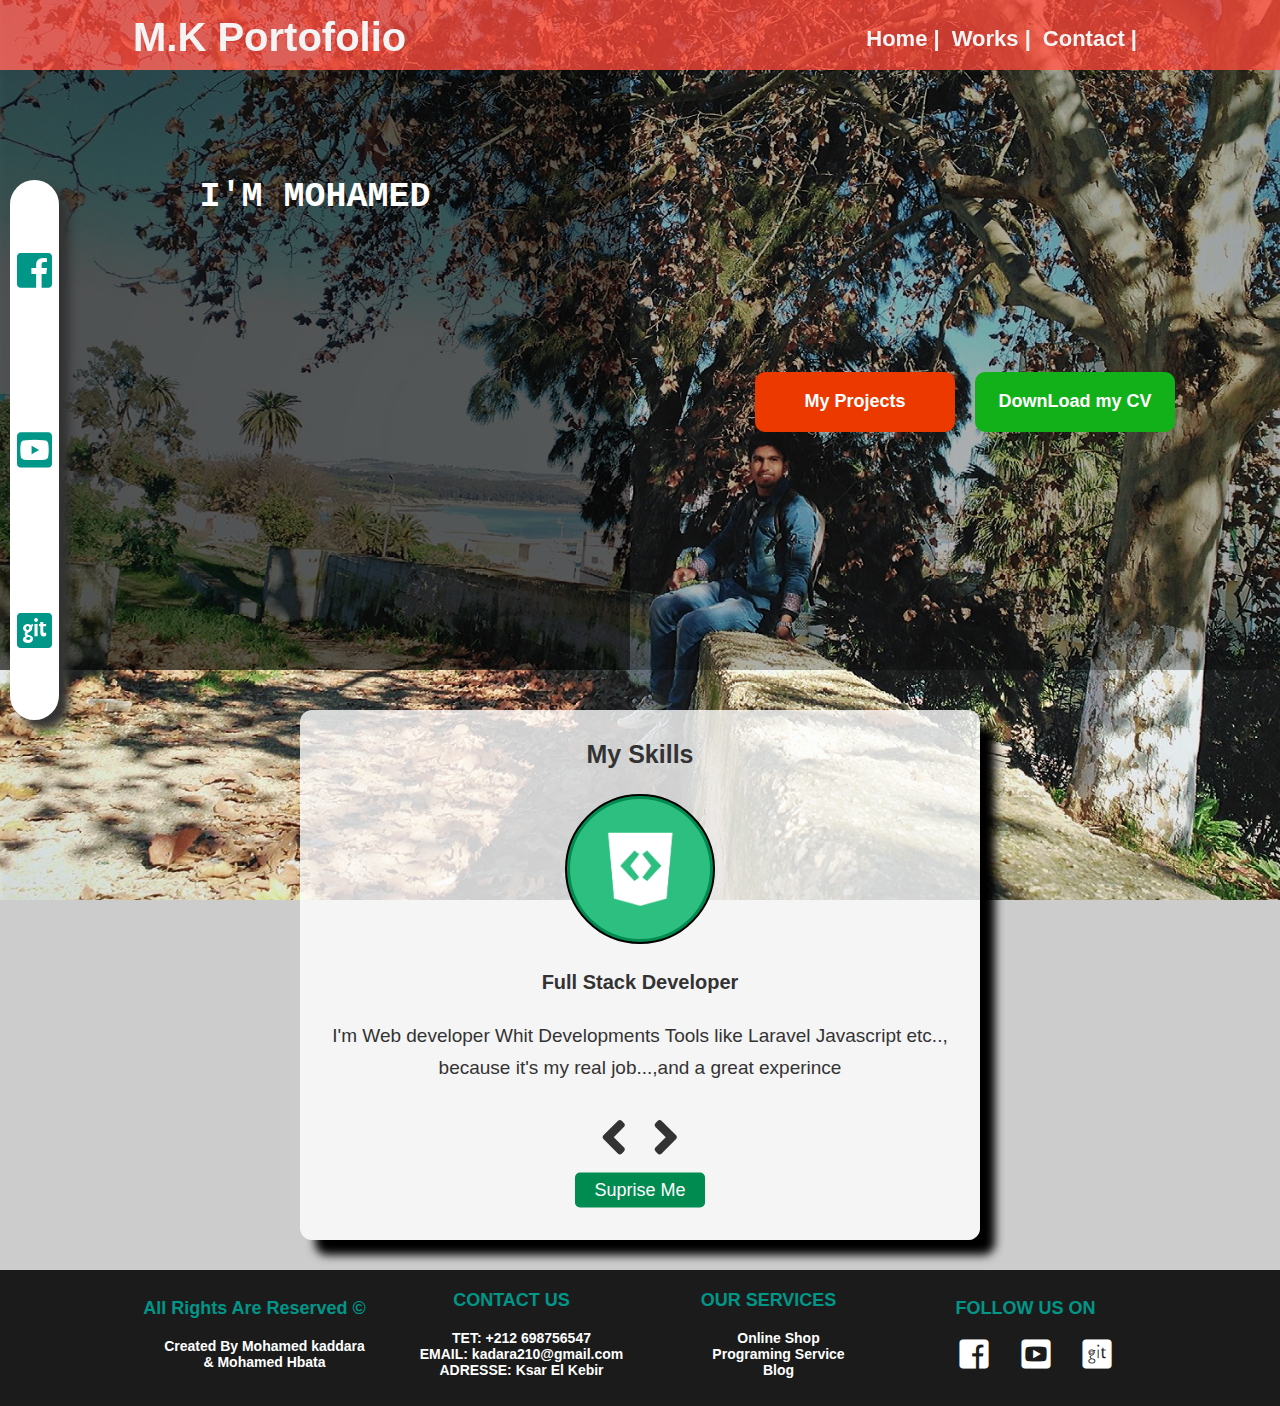
<file: html/index.html>
<!DOCTYPE html>
<html lang="en">

<head>
    <meta charset="UTF-8">
    <link rel="shortcut icon" href="../images/favicon.jpg" type="image/x-icon">
    <meta name="viewport" content="width=device-width, initial-scale=1.0">
    <link rel="stylesheet" href="../css/style.css">
    <link rel="stylesheet" href="../css/frames.css">
    <link rel="stylesheet" href="../css/media.css">
    <link rel="stylesheet" href="../css/web-fonts-with-css/css/fontawesome-all.min.css">
    <title>M.K Portofolio</title>
</head>

<body>
    <!-- go top -->
    <img src="../images/up.svg" alt="" class="up">
    <!-- end go top -->

    <div class="nav-in-s-screen">
        <i class="fas fa-align-justify"></i>
        <div class="hidden-list">
            <div class="list">
                <ul>
                    <li><a href="index.html">Home</a></li>
                    <li><a href="projectPage.html">Projects</a></li>
                    <li><a href="#">Contact</a></li>
                </ul>
            </div>
        </div>
    </div>

    <div class="social-media">
        <i class="fab fa-facebook-square scole-hover"></i>
        <i class="fab fa-youtube-square scole-hover"></i>
        <i class="fab fa-git-square scole-hover"></i>
    </div>
    <!-- end icons -->

    <div class="nav">
        <div class="container">

            <div class="logo">
                <h1>M.K Portofolio</h1>
            </div>
            <nav>
                <ul>
                    <li><a href="index.html">Home</a></li>
                    <li><a href="projectPage.html">Works</a></li>
                    <li><a href="#" class="scrollDown">Contact</a></li>
                </ul>
            </nav>
        </div>
    </div>

    <!-- buttons Serveices -->
    <div class="btn-services">

        <div class="btn-service grid">

            <div class="s2">
                <h3></h3>
                <p></p>
            </div>

            <div class="s1">
                <a href="projectPage.html"><button class="red-btn scole-hover">My Projects</button></a>
                <button class="blue-btn scole-hover">
                    <a href="../Mohamed_kaddara_Web_Developer.pdf" download
                    style="color: #fff; text-decoration: none;"
                    >
                        DownLoad my CV
                    </a>
                </button>
            </div>
        </div>


    </div>



    <div class="review">

        <h3>My Skills</h3>
        <div class="my-card_infos">
            <img src="" alt="">
            <h4></h4>
            <p></p>

            <i class="fas fa-angle-left"></i>
            <i class="fas fa-angle-right"></i>

            <button class="scole-hover">Suprise Me</button>
        </div>

    </div>


    <footer>
        <div class="container">
            <div class="footer grid4 center">
                <div class="card">
                    <h3>All Rights Are Reserved &copy</h3>
                    <h4 class="text-white">Created By Mohamed kaddara & Mohamed Hbata</h4>
                </div>
                <div class="card">
                    <h3>CONTACT US </h3>
                    <h4 class="text-white">TET: +212 698756547 <br> EMAIL: kadara210@gmail.com <br> ADRESSE: Ksar El Kebir
                    </h4>
                </div>
                <div class="card">
                    <h3>OUR SERVICES</h3>
                    <h4 class="text-white">Online Shop <br> Programing Service <br> Blog </h4>
                </div>
                <div class="card">
                    <h3>FOLLOW US ON</h3>
                    <h4 class="text-white">
                        <i class="fab fa-facebook-square scole-hover"></i>
                        <i class="fab fa-youtube-square scole-hover"></i>
                        <i class="fab fa-git-square scole-hover"></i>
                    </h4>
                </div>
            </div>
        </div>
    </footer>




    <script src="../js/main.js"></script>
    <script src="../js/shower.js"></script>
    <script src="../js/goTop.js"></script>
    <script src="../js/hiddenList.js"></script>
    <script src="../js/marginTop.js"></script>
    <script src="../js/goToFooter.js"></script>
    <script>
        let nav1 = document.querySelector('.nav'),
            btnServices = document.querySelector('.btn-services');


        function marginBody() {
            btnServices.style.marginTop = `${nav1.offsetHeight}px`;
        }
        marginBody();
        //////////////////////////////////////////////////////////////////////////
    </script>
</body>

</html>
</file>
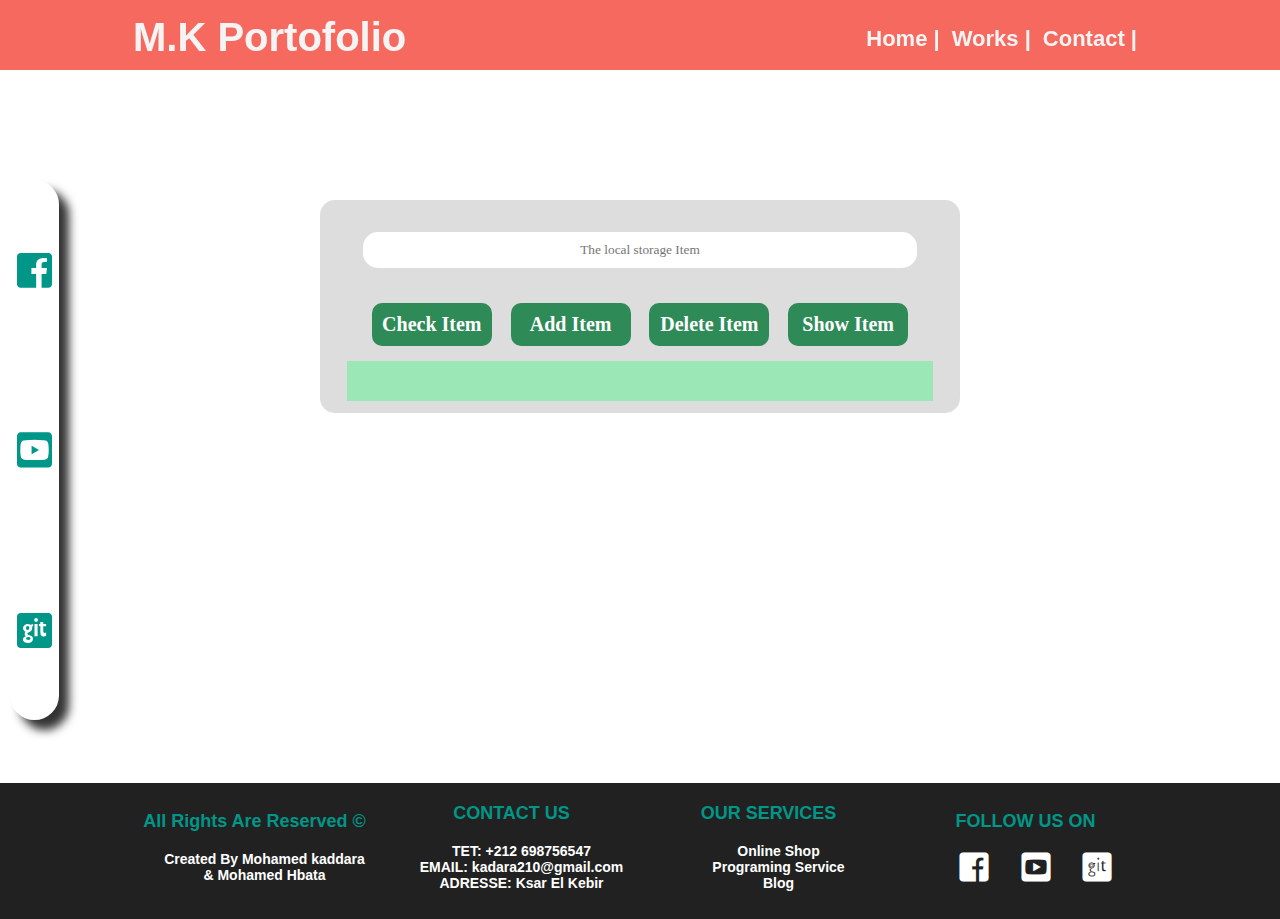
<file: html/localStorage.html>
<!DOCTYPE html>
<html lang="en">
<head>
    <meta charset="UTF-8">
    <meta name="viewport" content="width=device-width, initial-scale=1.0">
    <link rel="stylesheet" href="../css/style.css">
    <link rel="stylesheet" href="../css/frames.css">
    <link rel="stylesheet" href="../css/media.css">
    <link rel="stylesheet" href="../css/storage.css">
    <link rel="stylesheet" href="../css/web-fonts-with-css/css/fontawesome-all.min.css">
    <title>Local Storage</title>
</head>
<body style="background: none;">
        <!-- go top -->
        <img src="../images/up.svg" alt="" class="up">
        <!-- end go top -->
    
        <div class="nav-in-s-screen">
            <i class="fas fa-align-justify"></i>
            <div class="hidden-list">
                <div class="list">
                    <ul>
                        <li><a href="index.html">Home</a></li>
                        <li><a href="projectPage.html">Works</a></li>
                        <li><a href="#">Contact</a></li>
                    </ul>
                </div>
            </div>
        </div>
    
        <div class="social-media">
            <i class="fab fa-facebook-square scole-hover"></i>
            <i class="fab fa-youtube-square scole-hover"></i>
            <i class="fab fa-git-square scole-hover"></i>
        </div>
        <!-- end icons -->
    
        <div class="nav">
            <div class="container">
    
                <div class="logo">
                    <h1>M.K Portofolio</h1>
                </div>
                <nav>
                    <ul>
                        <li><a href="index.html">Home</a></li>
                        <li><a href="projectPage.html">Works</a></li>
                        <li><a href="#" class="scrollDown">Contact</a></li>
                    </ul>
                </nav>
            </div>
        </div>

        <!----------------  Local storage   ------------->
<div class="local-storage">
    <input type="text" id="the-input" placeholder="The local storage Item">
    <div class="buttons">
        <span class="check-item">Check Item</span>
        <span class="add-item">Add Item</span>
        <span class="delete-item">Delete Item</span>
        <span class="show-item">Show Item</span>
    </div>
    <div class="result">
        
    </div>
</div>





    <footer>
        <div class="container">
            <div class="footer grid4 center">
                <div class="card">
                    <h3>All Rights Are Reserved &copy</h3>
                    <h4 class="text-white">Created By Mohamed kaddara & Mohamed Hbata</h4>
                </div>
                <div class="card">
                    <h3>CONTACT US  </h3>
                    <h4 class="text-white">TET: +212 698756547 <br>
                        EMAIL: kadara210@gmail.com <br>
                        ADRESSE: Ksar El Kebir
                    </h4>
                </div>
                <div class="card">
                    <h3>OUR SERVICES</h3>
                    <h4 class="text-white">Online Shop <br> Programing Service <br> Blog  </h4>
                </div>
                <div class="card">
                    <h3>FOLLOW US ON</h3>
                    <h4 class="text-white">
                        <i class="fab fa-facebook-square scole-hover"></i>
                        <i class="fab fa-youtube-square scole-hover"></i>
                        <i class="fab fa-git-square scole-hover"></i>
                    </h4>
                </div>
            </div>
        </div>
    </footer>


    <script src="../js/main.js"></script>
    <script src="../js/goTop.js"></script>
    <script src="../js/hiddenList.js"></script>
    <script src="../js/goToFooter.js"></script>
    <script src="../js/storage.js"></script>
</body>
</html>
</file>
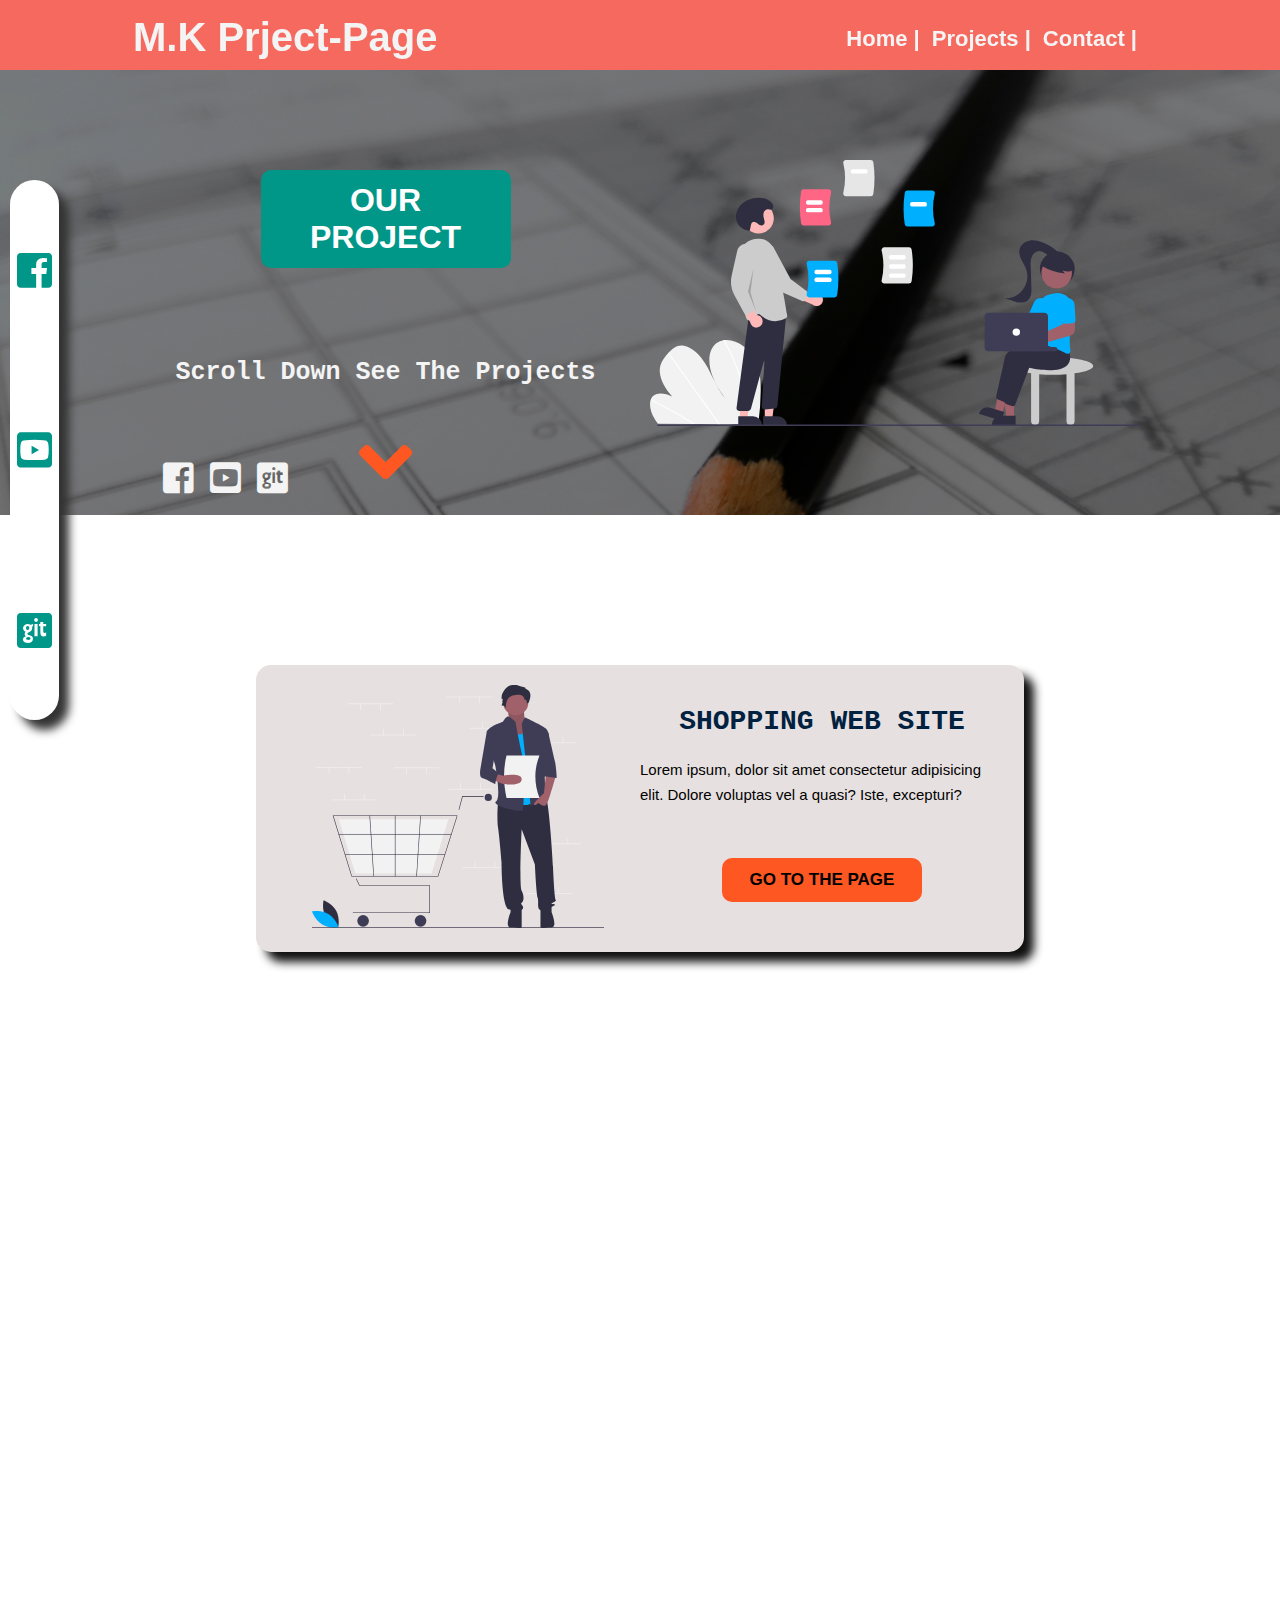
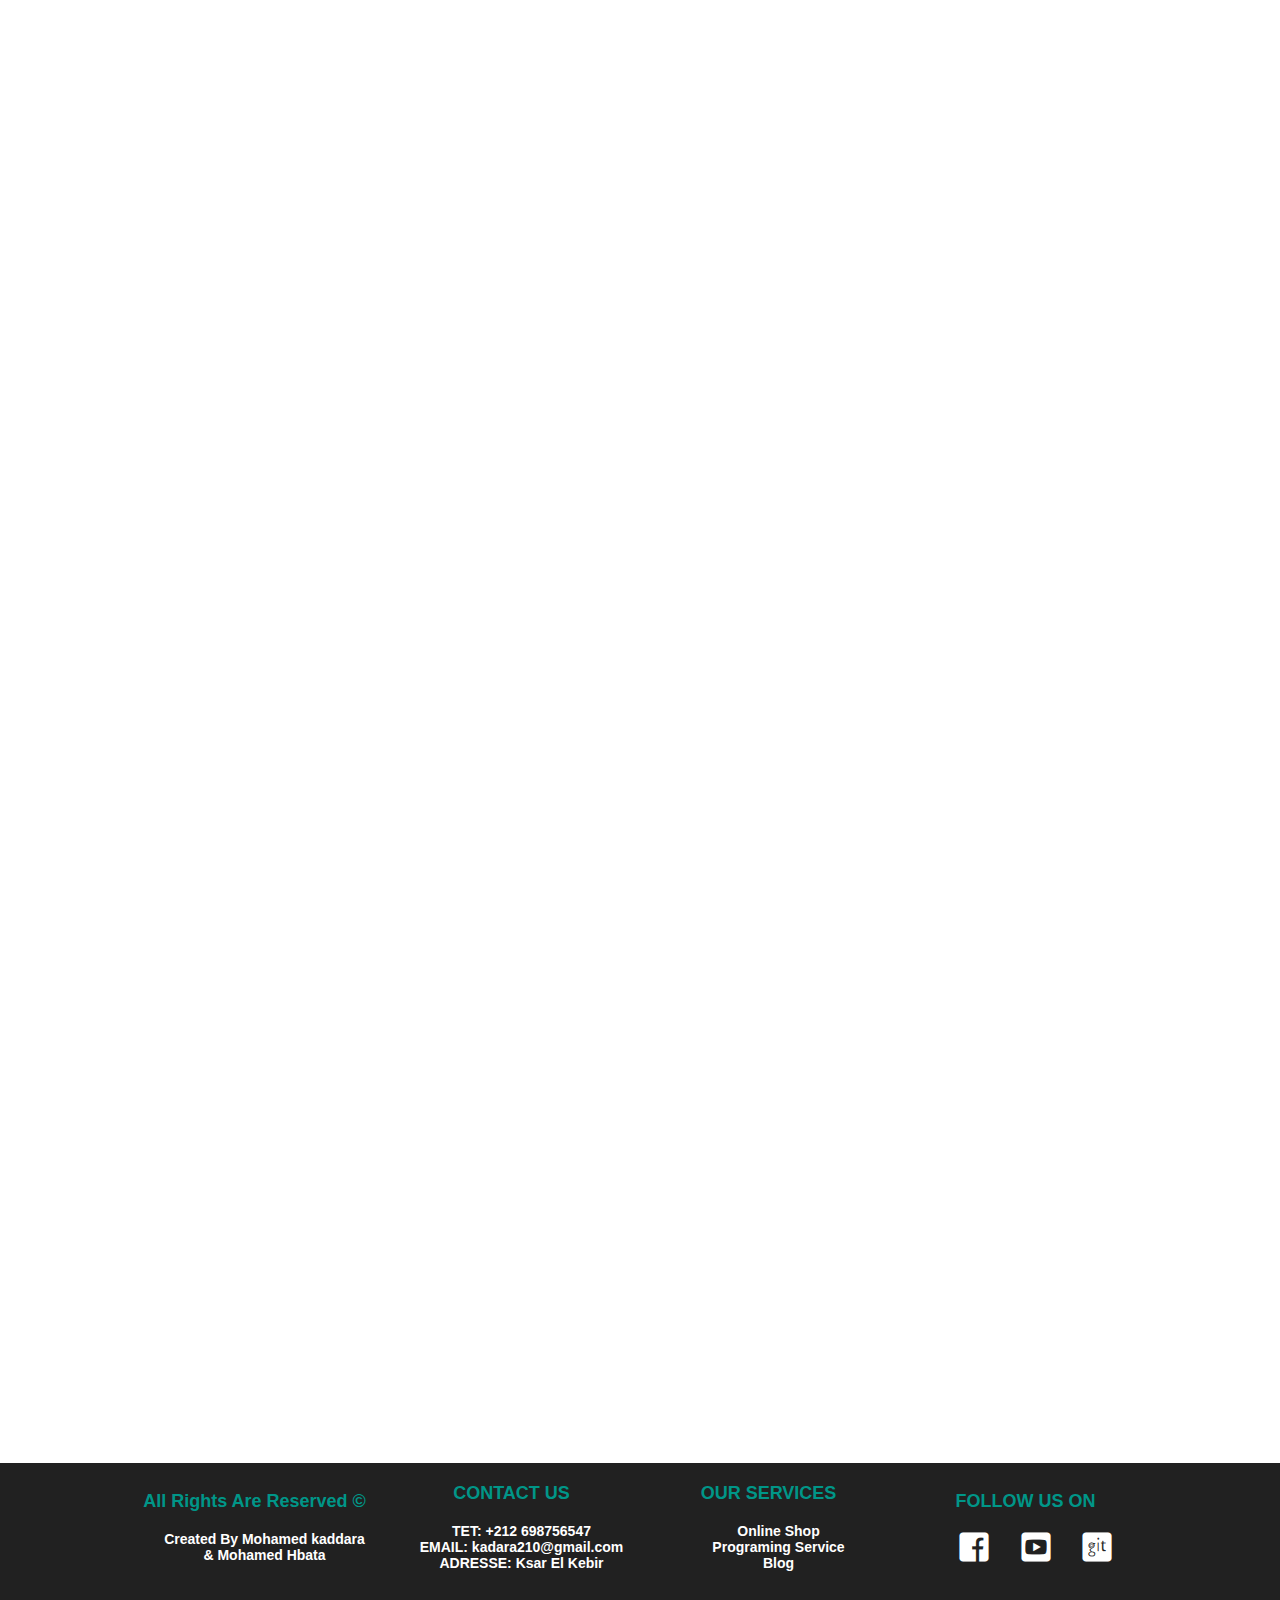
<file: html/projectPage.html>
<!DOCTYPE html>
<html lang="en">

<head>
    <meta charset="UTF-8">
    <meta name="viewport" content="width=device-width, initial-scale=1.0">
    <title>Project Page</title>
    <link rel="stylesheet" href="../css/style.css">
    <link rel="stylesheet" href="../css/frames.css">
    <link rel="stylesheet" href="../css/media.css">
    <link rel="stylesheet" href="../css/svg.css">
    <link rel="stylesheet" href="../css/web-fonts-with-css/css/fontawesome-all.min.css">

    <body style="background: none;">

        <!-- go top -->
        <img src="../images/up.svg" alt="" class="up">
        <!-- end go top -->

        <div class="nav-in-s-screen">
            <i class="fas fa-align-justify"></i>
            <div class="hidden-list">
                <div class="list">
                    <ul>
                        <li><a href="index.html">Home</a></li>
                        <li><a href="projectPage.html">Works</a></li>
                        <li><a href="#">Contact</a></li>
                    </ul>
                </div>
            </div>
        </div>

        <!--------------------->
        <div class="social-media">
            <i class="fab fa-facebook-square scole-hover"></i>
            <i class="fab fa-youtube-square scole-hover"></i>
            <i class="fab fa-git-square scole-hover"></i>
        </div>
        <!-- end icons -->

        <div class="nav">
            <div class="container">

                <div class="logo">
                    <h1>M.K Prject-Page</h1>
                </div>
                <nav>
                    <ul>
                        <li><a href="index.html">Home</a></li>
                        <li><a href="projectPage.html">Projects</a></li>
                        <li><a href="#" class="scrollDown">Contact</a></li>
                    </ul>
                </nav>
            </div>
        </div>

        <!---------------   svg card   ------------->
        <div class="svg-show">
            <div class="overlayP"></div>
            <div class="container grid">
                <div class="title-project">
                    <h2>OUR PROJECT</h2>
                    <h4>Scroll Down See The Projects</h4>
                    <i class="fas fa-angle-down go-down"></i>
                    <div class="media-project">
                        <a href="#"><i class="fab fa-facebook-square scole-hover"></i></a>
                        <a href="#"><i class="fab fa-youtube-square scole-hover"></i></a>
                        <a href="#"><i class="fab fa-git-square scole-hover"></i></a>
                    </div>
                </div>

                <div class="svg">
                    <img src="../images/undraw_project_team_lc5a.svg" alt="">
                </div>
            </div>

        </div>

        <!--    CARDS PROJECT   ---------------------->

        <div class="project-cards">
            <div class="containet">
                <div class="project-card grid34 animate-left">
                    <div class="pic-card">
                        <img src="../images/svg-shop.svg" alt="Shop">
                    </div>
                    <div class="info-card">
                        <h1>SHOPPING WEB SITE</h1>
                        <p>Lorem ipsum, dolor sit amet consectetur adipisicing elit. Dolore voluptas vel a quasi? Iste, excepturi?</p>
                        <a href="#">
                            <h4>GO TO THE PAGE</h4>
                        </a>
                    </div>
                </div>

                <div class="project-card grid34 animate-right">
                    <div class="pic-card">
                        <img src="../images/galery.svg" alt="Shop">
                    </div>
                    <div class="info-card">
                        <h1>GALLERY SLIDEs SHOW</h1>
                        <p>Lorem ipsum dolor sit amet, consectetur adipisicing elit. Ea obcaecati vitae sint voluptates architecto placeat!</p>
                        <a href="#">
                            <h4>GO TO THE PAGE</h4>
                        </a>
                    </div>
                </div>

                <div class="project-card grid34 animate-left">
                    <div class="pic-card">
                        <img src="../images/storage.svg" alt="Shop">
                    </div>
                    <div class="info-card">
                        <h1>Gestion De Syndics</h1>
                        <p>Lorem ipsum dolor sit amet, consectetur adipisicing elit. Ea obcaecati vitae sint voluptates architecto placeat!</p>
                        <a href="#">
                            <h4>GO TO THE PAGE</h4>
                        </a>
                    </div>
                </div>

                <div class="project-card grid34 animate-right">
                    <div class="pic-card">
                        <img src="../images/galery.svg" alt="Shop">
                    </div>
                    <div class="info-card">
                        <h1>GALLERY SLIDEs SHOW</h1>
                        <p>Lorem ipsum dolor sit amet, consectetur adipisicing elit. Ea obcaecati vitae sint voluptates architecto placeat!</p>
                        <a href="imagesShower.html">
                            <h4>GO TO THE PAGE</h4>
                        </a>
                    </div>
                </div>

                <div class="project-card grid34 animate-left">
                    <div class="pic-card">
                        <img src="../images/storage.svg" alt="Shop">
                    </div>
                    <div class="info-card">
                        <h1>Gestion De Syndics</h1>
                        <p>Lorem ipsum dolor sit amet, consectetur adipisicing elit. Ea obcaecati vitae sint voluptates architecto placeat!</p>
                        <a href="#">
                            <h4>GO TO THE PAGE</h4>
                        </a>
                    </div>
                </div>

                <div class="project-card grid34  animate-right">
                    <div class="pic-card">
                        <img src="../images/host.svg" alt="Shop">
                    </div>
                    <div class="info-card">
                        <h1>HOSTING and SERVICEs PAGE</h1>
                        <p>Lorem ipsum dolor sit amet, consectetur adipisicing elit. Ea obcaecati vitae sint voluptates architecto placeat!</p>
                        <a href="#">
                            <h4>GO TO THE PAGE</h4>
                        </a>
                    </div>
                </div>
            </div>
        </div>






        <footer>
            <div class="container">
                <div class="footer grid4 center">
                    <div class="card">
                        <h3>All Rights Are Reserved &copy</h3>
                        <h4 class="text-white">Created By Mohamed kaddara & Mohamed Hbata</h4>
                    </div>
                    <div class="card">
                        <h3>CONTACT US </h3>
                        <h4 class="text-white">TET: +212 698756547 <br> EMAIL: kadara210@gmail.com <br> ADRESSE: Ksar El Kebir
                        </h4>
                    </div>
                    <div class="card">
                        <h3>OUR SERVICES</h3>
                        <h4 class="text-white">Online Shop <br> Programing Service <br> Blog </h4>
                    </div>
                    <div class="card">
                        <h3>FOLLOW US ON</h3>
                        <h4 class="text-white">
                            <i class="fab fa-facebook-square scole-hover"></i>
                            <i class="fab fa-youtube-square scole-hover"></i>
                            <i class="fab fa-git-square scole-hover"></i>
                        </h4>
                    </div>
                </div>
            </div>
        </footer>


        <script src="../js/main.js"></script>
        <script src="../js/shower.js"></script>
        <script src="../js/goTop.js"></script>
        <script src="../js/scrolAnimate.js"></script>
        <script src="../js/hiddenList.js"></script>
        <script src="../js/marginTop.js"></script>
        <script src="../js/goToFooter.js"></script>
        <script>
            ScrollOut({

                targets: document.querySelectorAll('.animate-right')
            })

            ScrollOut({
                targets: document.querySelectorAll('.animate-left')
            });


            let bottomBtn = document.querySelector('i.fas.fa-angle-down.go-down'),
                pCard = document.querySelector('.project-cards'),
                cardHeight = pCard.offsetTop;

            bottomBtn.addEventListener('click', function() {
                window.scrollTo({
                    top: cardHeight - 20,
                    left: 00,
                    behavior: "smooth"
                });
            });
        </script>
        <script>
            let footer = document.querySelector('footer'),
                downBtn = document.querySelector('.scrollDown'),
                theBottom = footer.clientWidth;

            downBtn.addEventListener('click', function() {
                window.scrollTo({
                    top: 10000,
                    left: 00,
                    behavior: "smooth"
                });
            });
        </script>

    </body>

</html>
</file>
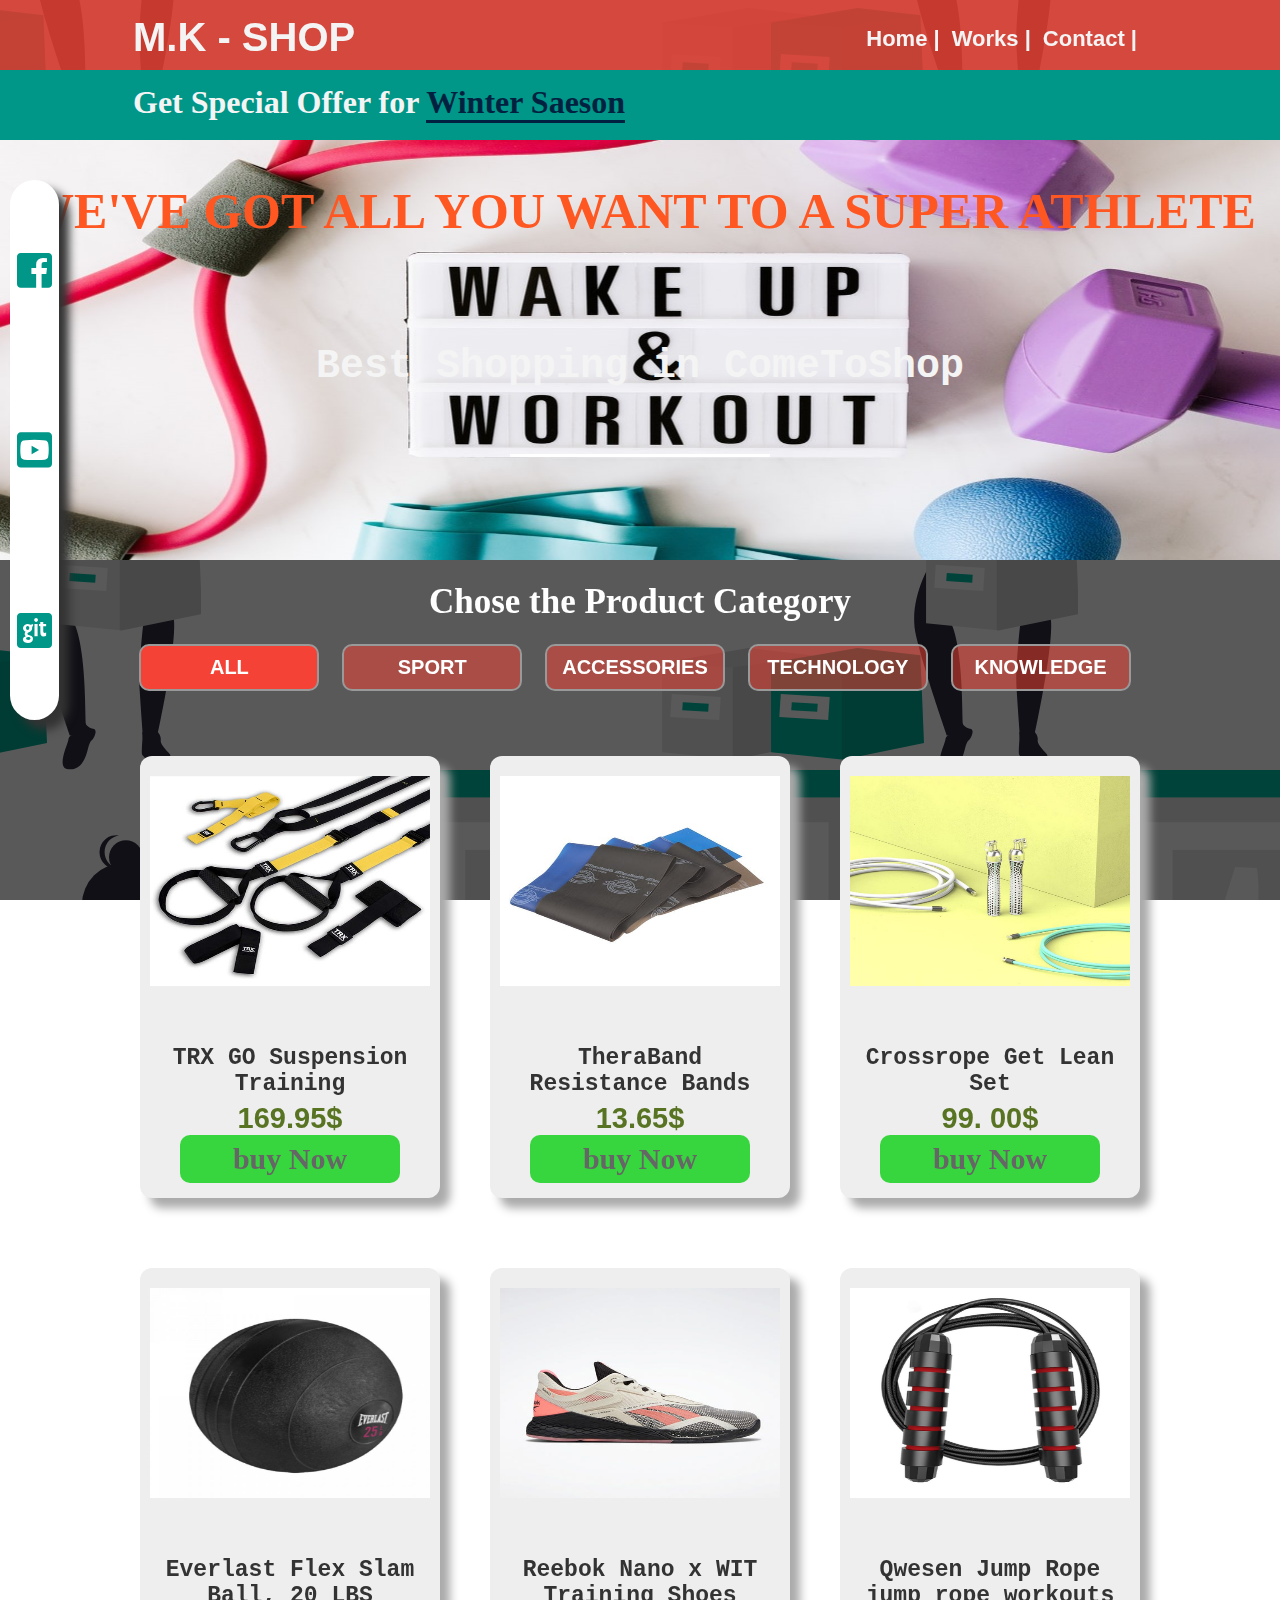
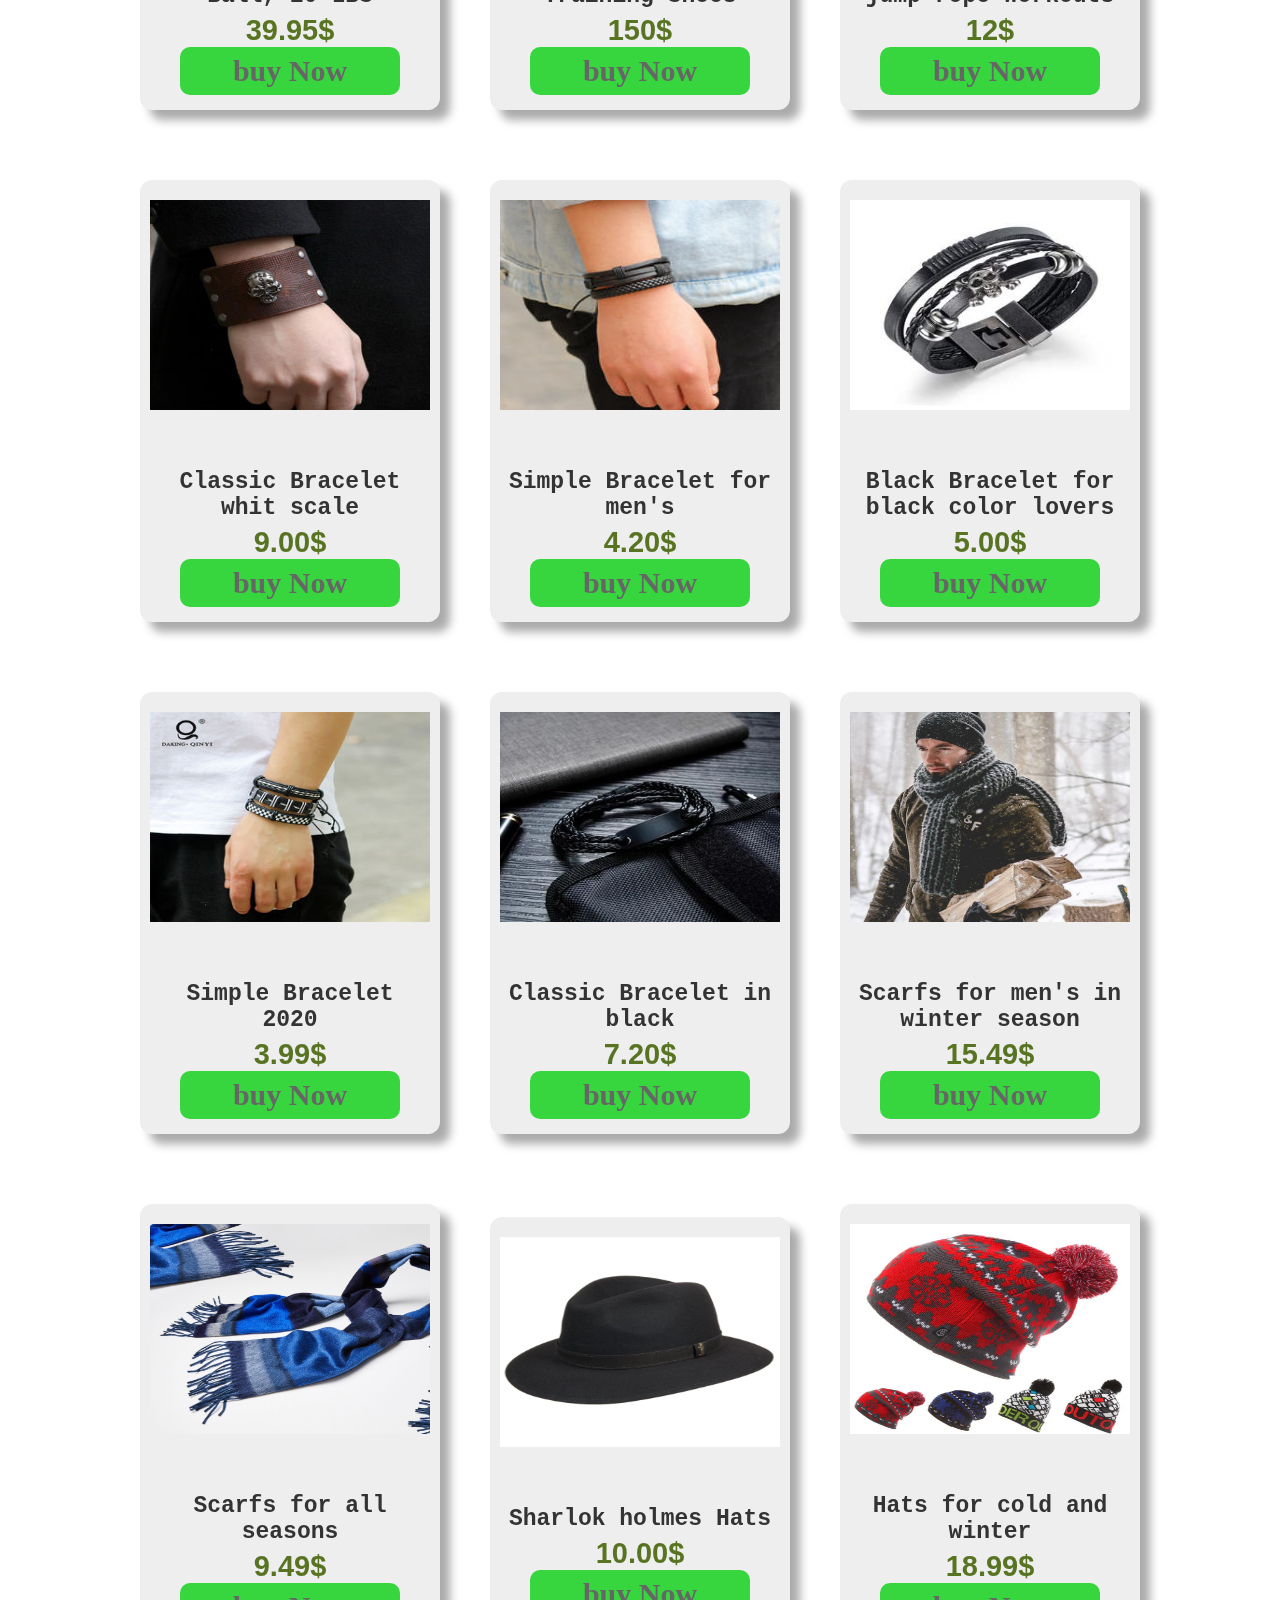
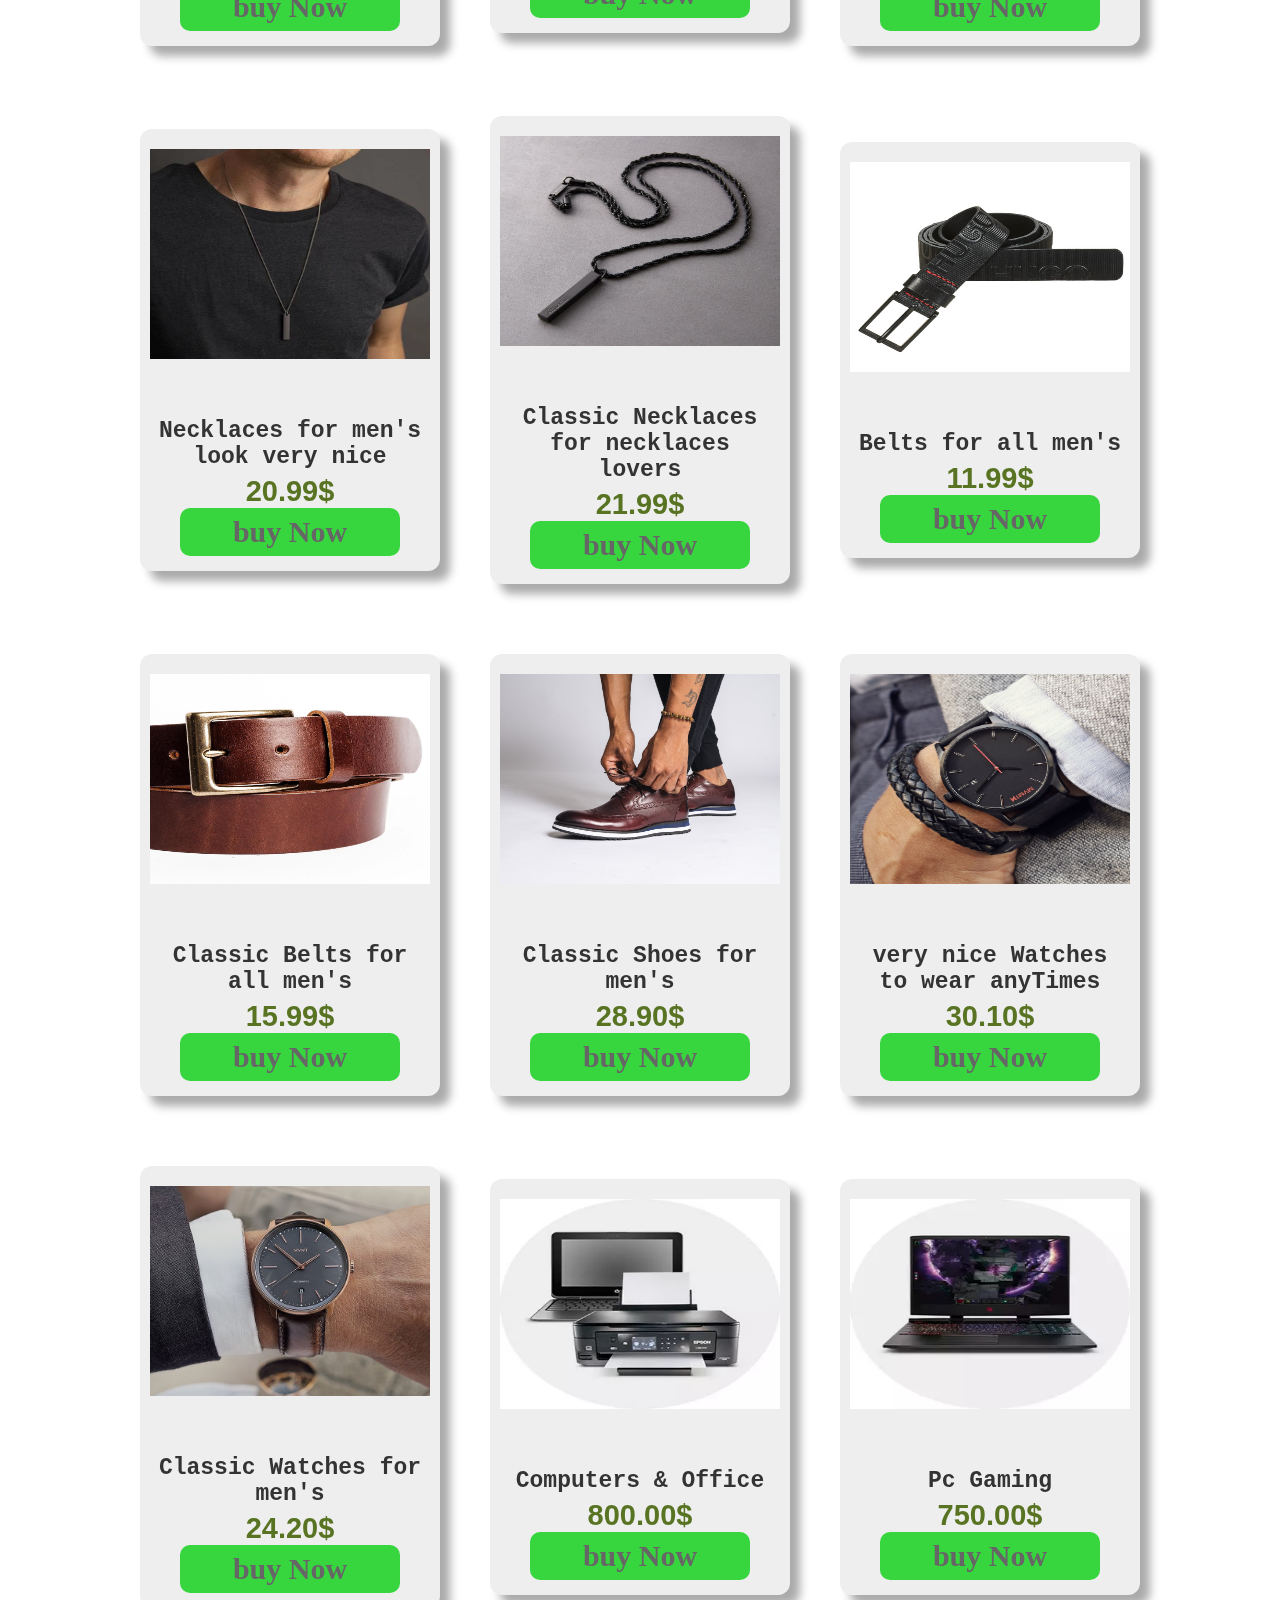
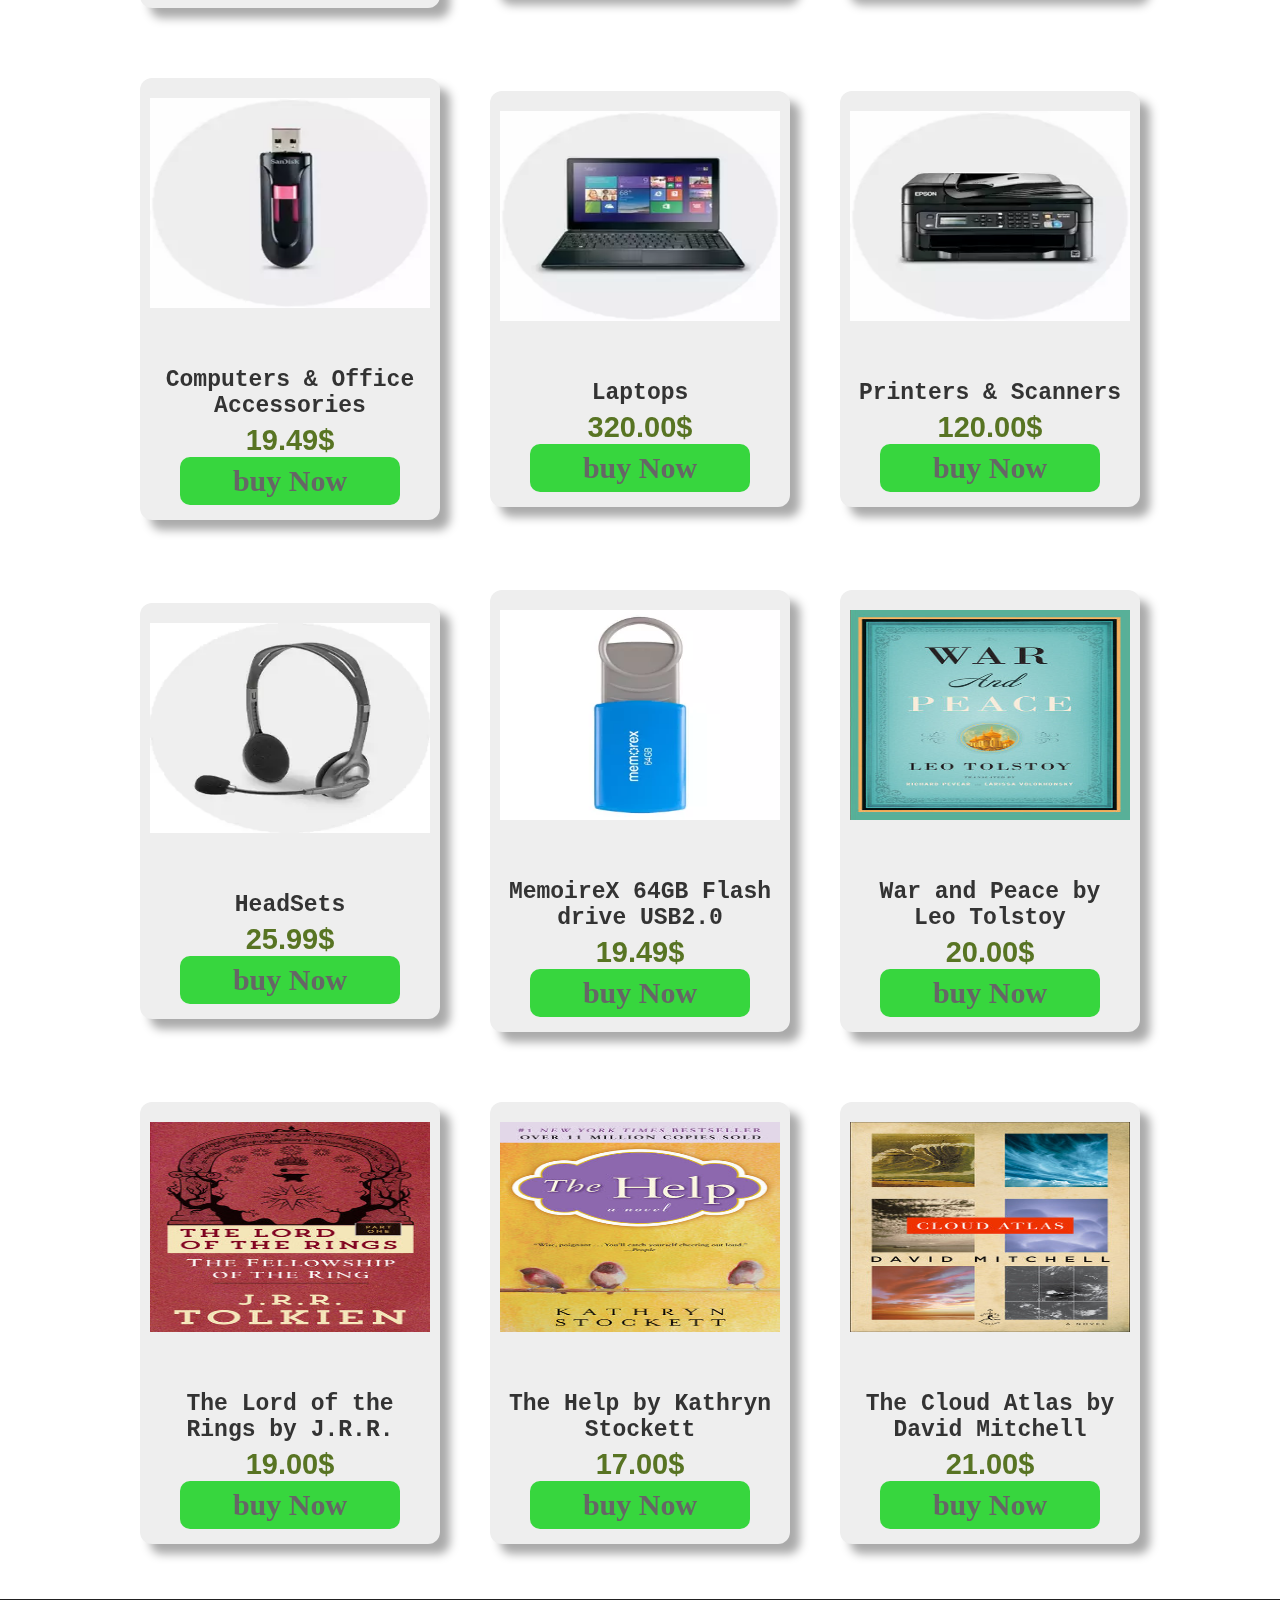
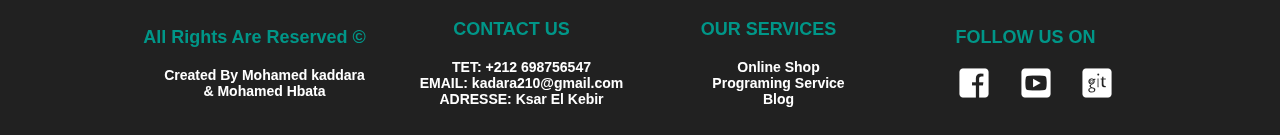
<file: html/shopping.html>
<!DOCTYPE html>
<html lang="en">
<head>
    <meta charset="UTF-8">
    <meta name="viewport" content="width=device-width, initial-scale=1.0">
    <title>SHOPING WEBSITE</title>
    <link rel="stylesheet" href="../css/style.css">
    <link rel="stylesheet" href="../css/frames.css">
    <link rel="stylesheet" href="../css/media.css">
    <link rel="stylesheet" href="../css/svg.css">
    <link rel="stylesheet" href="../css/shopin.css">
    <link rel="stylesheet" href="../css/web-fonts-with-css/css/fontawesome-all.min.css">
</head>
<body style="background:url('../images/webshop.svg'); background-position: center; background-attachment: fixed;">
    <div class="overlay"></div>
    <!-- go top -->
    <img src="../images/up.svg" alt="" class="up">
    <!-- end go top -->

    <!-- hiden nav -->
    <div class="nav-in-s-screen">
        <i class="fas fa-align-justify"></i>
        <div class="hidden-list">
            <div class="list">
                <ul>
                    <li><a href="index.html">Home</a></li>
                    <li><a href="projectPage.html">Works</a></li>
                    <li><a href="#">Contact</a></li>
                </ul>
            </div>
        </div>
    </div>

    <!------------------------------------------------>

    <div class="social-media">
        <i class="fab fa-facebook-square scole-hover"></i>
        <i class="fab fa-youtube-square scole-hover"></i>
        <i class="fab fa-git-square scole-hover"></i>
    </div>


    <!-- nav -->
    <div class="nav">
        <div class="container">

            <div class="logo">
                <h1>M.K - SHOP</h1>
            </div>
            <nav>
                <ul>
                    <li><a href="index.html">Home</a></li>
                    <li><a href="projectPage.html">Works</a></li>
                    <li><a href="#" class="scrollDown">Contact</a></li>
                </ul>
            </nav>
        </div>
    </div>
    <!-- special offer -->
    <div class="offer">
        <div class="container">
            <h3>Get Special Offer for <span>Winter Saeson</span></h3>
        </div>
    </div>

    <!-- announc-->
    <div class="announce">
        <div class="cart-an">
            <img src="../images/sportLogo.jpg" alt="">
            <div class="overlay"></div>
            <div class="shop-pub">
                <h3>Best Shopping in <span>ComeToShop</span></h3>
            <div class="border-b"></div>
            <h2>WE'VE GOT ALL YOU WANT TO A SUPER ATHLETE</h2>
            </div>
        </div>

        <div class="cart-an">
            <img src="../images/clas.jpg" alt="">
            <div class="overlay"></div>
            <div class="shop-pub">
                <h3>Best Shopping in <span>ComeToShop</span></h3>
            <div class="border-b"></div>
            <h2>FASHION & ACCESSORIES FOR ALL MEN'S</h2>
            </div>

        </div>

        <div class="cart-an">
            <img src="../images/technologo.jpg" alt="">
            <div class="overlay"></div>
            <div class="shop-pub">
                <h3>Best Shopping in <span>ComeToShop</span></h3>
            <div class="border-b"></div>
            <h2>TECHNOLOGY IS NOW AND TECHNOLOGY IS THE FUTURE</h2>
            </div>

        </div>

        <div class="cart-an">
            <img src="../images/logobook.jpg" alt="">
            <div class="overlay"></div>
            <div class="shop-pub">
                <h3>Best Shopping in <span>ComeToShop</span></h3>
            <div class="border-b"></div>
            <h2>THERE'S NOTHING BETTER THEN READING, WE'VE GOT NICE BOOKS</h2>
            </div>

        </div>


    </div>


    <!-- categories-->
    <div class="Categorys">
        <div class="container">
            <h2>Chose the Product Category</h2>
            <div class="category">
                <h4 class="active" data-id='all'>ALL</h4>
                <h4 data-id='sport'>SPORT</h4>
                <h4 data-id="acces">ACCESSORIES</h4>
                <h4 data-id="techno">TECHNOLOGY</h4>
                <h4 data-id="knowledge">KNOWLEDGE</h4>
            </div>
        </div>
    </div>

    <!-- products-->
    <div class="products">
        <div class="container grid3">


   
        </div>
    </div>


    <!--    FOTTER  -->

    <footer>
        <div class="container">
            <div class="footer grid4 center">
                <div class="card">
                    <h3>All Rights Are Reserved &copy</h3>
                    <h4 class="text-white">Created By Mohamed kaddara & Mohamed Hbata</h4>
                </div>
                <div class="card">
                    <h3>CONTACT US  </h3>
                    <h4 class="text-white">TET: +212 698756547 <br>
                        EMAIL: kadara210@gmail.com <br>
                        ADRESSE: Ksar El Kebir
                    </h4>
                </div>
                <div class="card">
                    <h3>OUR SERVICES</h3>
                    <h4 class="text-white">Online Shop <br> Programing Service <br> Blog  </h4>
                </div>
                <div class="card">
                    <h3>FOLLOW US ON</h3>
                    <h4 class="text-white">
                        <i class="fab fa-facebook-square scole-hover"></i>
                        <i class="fab fa-youtube-square scole-hover"></i>
                        <i class="fab fa-git-square scole-hover"></i>
                    </h4>
                </div>
            </div>
        </div>
    </footer>


   
    <script src="../js/goTop.js"></script>
    <script src="../js/scrolAnimate.js"></script>
    <script src="../js/hiddenList.js"></script>
    <script src="../js/marginTop.js"></script>
    <script src="../js/shop.js"></script>
    <script src="../js/goToFooter.js"></script>

    <script>
        
    </script>
 
</body>
</html>
</file>
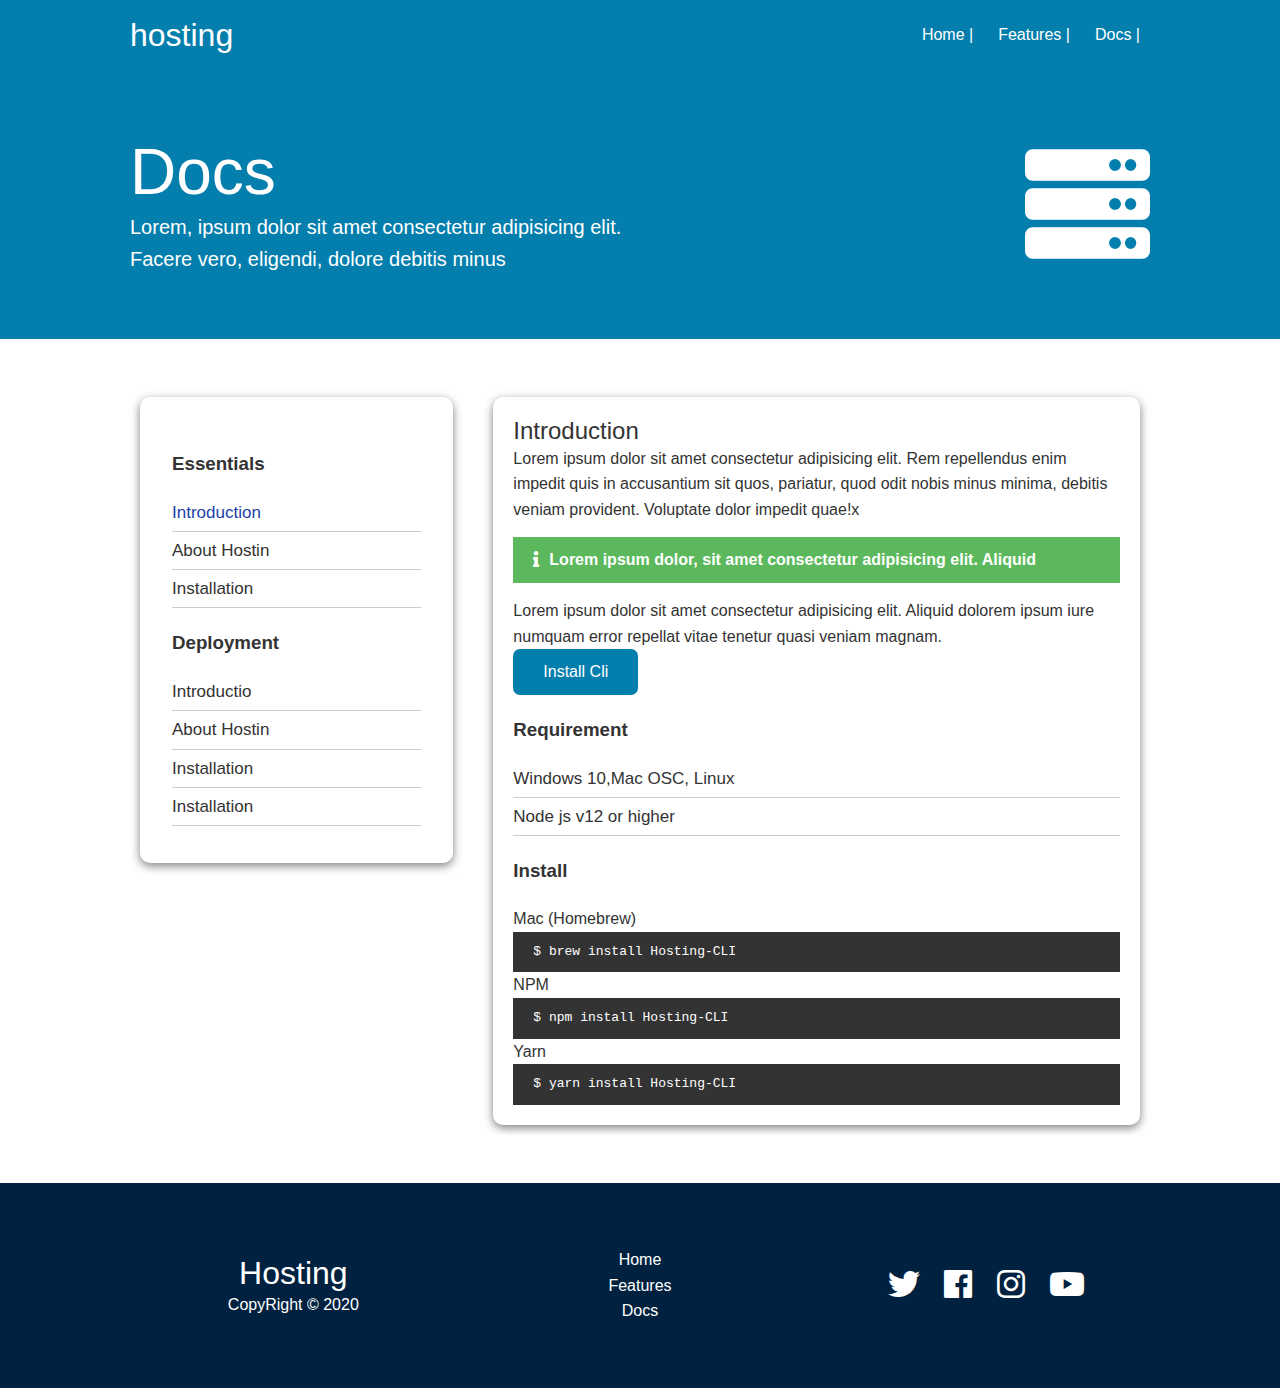
<file: tamplate/html/docs.html>
<!-- @format -->
<!DOCTYPE html>
<html lang="en">

<head>
    <meta charset="UTF-8">
    <meta name="viewport" content="width=device-width, initial-scale=1.0">
    <title>hosting web sita</title>
    <link rel="stylesheet" href="../css/style.css">
    <link rel="stylesheet" href="../css/unitilies.css">
    <link rel="stylesheet" href="../css/web-fonts-with-css/css/fontawesome-all.min.css">
</head>

<body>

    <!-- NAVBAR -->

    <div class="nav-bar">

        <div class="container flex">
            <h1 class="logo">hosting</h1>
            <nav>
                <ul>
                    <li><a href="index.html">Home</a></li>
                    <li><a href="features.html">Features</a></li>
                    <li><a href="docs.html">Docs</a></li>
                </ul>
            </nav>
            </h1>
        </div>

    </div>

    <!-- features Head -->

    <section class="docs-head bg-primary py-5">
        <div class="container grid">
            <div>
                <h1 class="xl">
                    Docs
                </h1>
                <p class="lead">
                    Lorem, ipsum dolor sit amet consectetur adipisicing elit. Facere vero, eligendi, dolore debitis
                    minus
                </p>
            </div> 
            <i class="fas fa-server xxl"></i>
        </div>
    </section>

    <!-- Docs Main -->
    <section class="docs-main my-4">
        <div class="container grid">
            <div class="card bg-light p-3">
                <h3 class="my-3">Essentials</h3>
                <nav>
                    <ul>
                        <li><a href="#" class="text-secendary">Introduction</a></li>
                        <li><a href="#">About Hostin</a></li>
                        <li><a href="#">Installation</a></li>
                    </ul>
                </nav>

                <h3 class="my-3">Deployment</h3>
                <nav>
                    <ul>
                        <li><a href="#">Introductio</a></li>
                        <li><a href="#">About Hostin</a></li>
                        <li><a href="#">Installation</a></li>
                        <li><a href="#">Installation</a></li>
                    </ul>
                </nav>
            </div>

            <div class="card">
                <h2>Introduction</h2>
                <p>Lorem ipsum dolor sit amet consectetur adipisicing elit. Rem repellendus enim impedit quis in accusantium sit quos, pariatur, quod odit nobis minus minima, debitis veniam provident. Voluptate dolor impedit quae!x </p>
                <div class="alert alert-success">
                    <i class="fas fa-info"></i>Lorem ipsum dolor, sit amet consectetur adipisicing elit. Aliquid
                </div>
                <p>Lorem ipsum dolor sit amet consectetur adipisicing elit. Aliquid dolorem ipsum iure numquam error repellat vitae tenetur quasi veniam magnam.</p>
                <a href="#" class="btn btn-primary">Install Cli</a>
                <h3>Requirement</h3>
                <ul>
                    <li>Windows 10,Mac OSC, Linux</li>
                    <li>Node js v12 or higher</li>
                </ul>
                <h3>Install</h3>
                <p>Mac (Homebrew)</p>
                <pre><code>$ brew install Hosting-CLI</code></pre>
                <p>NPM</p>
                <pre><code>$ npm install Hosting-CLI</code></pre>
                <p>Yarn</p>
                <pre><code>$ yarn install Hosting-CLI</code></pre>
            </div>

        </div>
    </section>
    <!---------------------------->


    <!--    FOOTER  -->

    <footer class="footer bg-dark py-5 text-center">
        <div class="container grid grid-3">
            <div>
                <h1>Hosting</h1>
                <p>CopyRight &copy; 2020</p>
            </div>

            <nav>
                <ul>
                    <li><a href="index.html">Home</a></li>
                    <li><a href="features.html">Features</a></li>
                    <li><a href="docs.html">Docs</a></li>
                </ul>
            </nav>

            <div class="social">
                <a href="#" class="fab fa-twitter fa-2x"></a>
                <a href="#" class="fab fa-facebook fa-2x"></a>
                <a href="#" class="fab fa-instagram fa-2x"></a>
                <a href="#" class="fab fa-youtube fa-2x"></a>

            </div>
        </div>
    </footer>

</body>

</html>
</file>
<file: css/style.css>
body{
    padding: 0;
    margin: 0;
    box-sizing: border-box;
    background-image: url('../images/bg.jpg');
    background-position: center;
    background-attachment: fixed; 
    background-size: cover;
    z-index: -10;
    background-color: rgba(0, 0, 0,.2);
}
*{
    box-sizing: border-box;
}

:root {
    --primary-color: #ff5722;
    --secendary-color: #009688;
    --dark-color: #002240;
    --light-color: #f4f4f4;
    --nav-color: #f44336cc;
  }
/*///////////////////////////////////////////////////////////////////////////////*/

.social-media{
    position: fixed;
    display: inline-grid;
    height: 60%;
    top: 20%;
    left: 10px;
    border-radius: 31px;
    background-color: #fff;
    z-index: 999;
    padding: 0 7px;
    box-shadow: 10px 10px 10px #333;
    animation: animateBottom 1.2s ease-in;
}
.social-media i{
    font-size: 40px;
    margin: auto;
    color: var(--secendary-color);
    cursor: pointer;
    border-radius: 50%;
}



i.fas.fa-align-justify{
    position: fixed;
    right: 25px;
    top: 15px;
    font-size: 45px;
    color: var(--light-color);
    cursor: pointer;
    z-index: 10000;
    display: none;
}
i.fas.fa-align-justify:hover{
    color: #fff;
    transition: all .4 ease-in-out;
}

.hidden-list{
    position: fixed;
    display: flex;
    justify-content: center;
    align-items: center;
    top: 0;
    width: 100%;
    height: 100%;
    background-color: rgba(0, 0, 0,.87);
    visibility: hidden;
    opacity: 0;
    transition: all .3s ease-in;
}




.hidden-list ul li,
.hidden-list ul li a{
    list-style: none;
    text-decoration: none;
    color: var(--light-color);
    font-size: 42px;
    font-weight: bold;
    font-family: sans-serif;
    text-align: center;
    margin-bottom: 22px;
}

.hidden-list ul li:hover,
.hidden-list ul li a:hover{
    color: var(--light-color);
    text-decoration: underline;
    transition: all .3 ease-in-out;
}

/*************************************/
.nav{
    width: 100%;
    background-color: var(--nav-color);
    height: 70px;
    position: fixed;
    top: 0;
    z-index: 9999;
}
.nav .logo{
 width: max-content;   
}

.nav .logo h1{
    font-size: 40px;
    font-weight: bold;
    font-family: Arial, Helvetica, sans-serif;
    margin: 10px 0 0 0;
    display: inline;
    position: absolute;
    left: 5px;
    top: 5px;
    color: var(--light-color);
}

.nav nav ul{
    display: flex;
    list-style: none;
    position: absolute;
    right: 15px;
    top: 10px;
    justify-content: center;
    align-items: center;
}

.nav nav ul li{
margin-left: 12px;
}

.nav nav ul li a::after{
    content: " |";
}

.nav nav ul li a:hover{
    text-decoration: underline;
}

.nav nav ul li a{
    text-decoration: none;
    color: var(--light-color);
    font-size: 22px;
    font-weight: bold;
    font-family: sans-serif;
    
}

/****************  services buttons  *************/
.red-btn ,
.blue-btn {
    width: 200px;
    height: 60px;
    font-size: large;
    font-weight: bold;
    font-family: Arial, Helvetica, sans-serif;
    border-radius: 10px;
    border: none;
    cursor: pointer;
    color: #fff;
    border-style: none;    
    outline: none;
    margin: 0 10px;
}

.btn-services{
    background-color: rgba(0, 0, 0,.3);
    margin-bottom: 40px;
}

.btn-services .s1{
    width: auto;
    float: right;
    height: 400px;
    display: flex;
    justify-content: center;
    align-items: center;
    margin-top: 10%;
}
.btn-services .s2{
    width: auto;
    float: left;
    background-color: rgba(0, 0, 0,.5);
    height: 600px;
    color: #fff;
    padding: 70px 70px;
    margin: 0;
}
.btn-service h3{
    font-family: monospace;
    font-size: 35px;
    line-height: 45px;
}
.btn-service h3 span{
    padding-top: 20px;
    color: var(--primary-color);
}



/*********************** Reviews  **********************/
.review{
    position: relative;
    margin: auto;
    width: 680px;
    height: 530px;
    background-color: rgba(255, 255, 255,.8);
    color: #333;
    margin-bottom: 30px;
    border-radius: 12px;
    box-shadow: 15px 15px 10px #000;
    padding: 5px;
}

.review img{
    display: block;
    width: 150px;
    height: 150px;
    margin: auto;
    border: 2.5px #000 solid;
    border-radius: 50%;
    background-color: #008b51;
    padding: 3px;
    
}

.review .my-card_infos i{
    position: absolute;
    font-size: 55px;
    cursor: pointer;
 }    

 .review .my-card_infos .fas.fa-angle-left{
    bottom: 75px;
    left: 300px;
 }

 .review .my-card_infos .fas.fa-angle-right{
    bottom: 75px;
    right: 300px;
 }
 .review .my-card_infos button{  
    position: absolute;
    bottom: 15px;
    left: 50%;
    transform: translate(-50%, -50%);
    outline: none;
    border: none;
    width: 130px;
    height: 35px;
    font-size: large;
    background-color: #008b51;
    border-radius: 5px;
    color: #fff;
    cursor: pointer;
 }

/****************   footer  *************/

footer{
    background-color: rgba(0, 0, 0,.87);
    padding: 10px;
}

.footer .card h3{
    display: flex;
    justify-content: center;
    align-items: left; 
    font-weight: bold;
    font-family: Arial, Helvetica, sans-serif;
    font-size: 18px;
    color: var(--secendary-color);
    margin: 10px 0;
}
.footer .card h4{
    font-size: 14px;
    text-align: center;
    padding-left: 20px;
    height: max-content;
    font-family: 'Lucida Sans', 'Lucida Sans Regular', 'Lucida Grande', 'Lucida Sans Unicode', Geneva, Verdana, sans-serif;
}
.footer .card h4 i{
    padding: 0 15px;
    font-size: 32px;
    cursor: pointer;
}

/************   SVG **************************/


/*************************************************************************************/
@keyframes animateCard{

    0%{
        opacity: 0;
        height: 0;
    }
    100%{
        opacity: 1;
        height: 100%;
    }
}
@keyframes animateRight{
    0%{
        transform: translateX(1000px);
    }
    100%{
        transform: translateX(0);
    }
}
@keyframes animateLeft{
    0%{
        transform: translateX(-1000px);
    }
    100%{
        transform: translateX(0);
    }
}
@keyframes animateTop{
    0%{
        transform: translateY(-1000px);
    }
    100%{
        transform: translateY(0);
    }
}
@keyframes animateBottom{
    0%{
        transform: translateY(1000px);
    }
    100%{
        transform: translate(0);
    }
}
</file>
<file: css/frames.css>
:root {
    --primary-color: #ff5722;
    --secendary-color: #009688;
    --dark-color: #002240;
    --light-color: #f4f4f4;
    --nav-color: #f44336cc;
  }

p{
    text-align: center;
    font-family: tahoma,Arial, Helvetica, sans-serif;
    font-size: 19px;
    line-height: 1.7;
    font-weight: 500;
}
h3{
    text-align: center;
    font-family: Arial, Helvetica, sans-serif;
    font-weight: bold;
    font-size: 25px;
    padding-top : auto;
}

h4{
    text-align: center;
    font-family: Arial, Helvetica, sans-serif;
    font-weight: bold;
    font-size: 20px;
}
label,input{
    display: block;
}

.container{
    position: relative;
    display: block;
    margin: auto;
    width: 80%;
    height: auto;
    padding: 0 5px;
}

.flex {
    display: flex;
    justify-content: center;
    align-items: center;
    height: 100%;
  } 

.grid{
    display: grid;
    grid-template-columns: repeat(2, 1fr);
    gap: 20px;
    justify-content: center;
    align-items: center;
    height: 100%;
}  
.grid3{
    display: grid;
    grid-template-columns: repeat(3, 1fr);
    gap: 20px;
    justify-content: center;
    align-items: center;
    height: 100%;
}
.grid4{
    display: grid;
    grid-template-columns: repeat(4, 1fr);
    gap: 30px;
    justify-content: center;
    align-items: center;
    height: 100%;
}
.grid5{
    display: grid;
    grid-template-columns: repeat(5, 1fr);
    gap: 20px;
    justify-content: center;
    align-items: center;
    height: 100%;
}

.grid34{
    display: grid;
    grid-template-columns: 2fr 3fr;
}

/**     PADDING     **/
.p1LR{
    padding: 0 10px;
}
.p2LR{
    padding: 0 20px;
}
.p3LR{
    padding: 0 30px;
}
/********/
.p1TB{
    padding: 10px 0 ;
}
.p2TB{
    padding: 20px 0;
}
.p3TB{
    padding: 30px 0;
}

/**    END PADDING     **/
/*////////////////////////*/
i.fas.fa-align-justify.nav-toogle{
    display: block;
}
.hidden-list.nav-toogle{
    z-index: 1000;
    opacity: 1;
    visibility: visible;
}

.scole-hover:hover{ 
  transform: scale(0.96);
  transition: all 0.4s ease-in-out;
}
/***********************/
.up{
    position: fixed;
    bottom: 5px;
    right: 5px;
    transform: translate(-5px,-5px);
    font-size:70px;
    width: 90px;
    height: 90px;
    padding-bottom: 5px;
    text-align: center;
    color: var(--secendary-color);
    cursor: pointer;
    transition: all 1.2s ease-in-out;
    display: none;
    z-index: 99999;
}


/*////////////// BUTTONS //////////*/
.red-btn button,
.blue-btn button{
    width: 200px;
    height: 60px;
    font-size: large;
    font-weight: bold;
    font-family: Arial, Helvetica, sans-serif;
    border-radius: 10px;
    border: none;
    cursor: pointer;
    color: #fff;
    border-style: none;    
    outline: none;
}

.red-btn{
    background-color: #ec3900;
}
.blue-btn{
    background-color: #13b119;
}
/*/////////////////////////////////////*/
.center{
    text-align: center;
}
.text-white{
    color: #fff;
}
.red-line{
    border-bottom:orangered 2px solid;
}


/*************************************************************************/
.overlay{
    position: fixed;
    position: absolute;
    left: 0;
    top: 0;
    width: 100%;
    height: 100%;
    background-color: rgba(0, 0, 0, .5);
    z-index: -10;
}
.overlayP{
    position: absolute;
    left: 0;
    top: 0;
    width: 100%;
    height: 100%;
    background-color: rgba(0, 0, 0, .5);
    z-index: -10;
}
</file>
<file: css/media.css>
@media (max-width: 960px){
    .grid{
        display: grid;
        grid-template-columns: repeat(1,1fr);
    }

    .btn-service .s1,
    .btn-service .s2{
        float: none;
        margin-top: 0;
    }
    .btn-service .s1{
        display: grid;
    }
    .red-btn ,
    .blue-btn{
        margin: 0 0;
    }
    footer .grid4{
        display: grid;
        grid-template-columns: repeat(2, 1fr);
    }
}

@media (max-width: 750px){

     i.fas.fa-align-justify{
         display: block;
     }
     nav{
         display: none;
     }
     .nav .logo h1{
        font-size: 30px;
    }

    /*  REVIEW */
    .review{
        width: 450px;
        height: 550px;
    }

    .review .my-card_infos .fas.fa-angle-left{
        bottom: 70px;
        left: 185px;
     }
    
     .review .my-card_infos .fas.fa-angle-right{
        bottom: 70px;
        right: 185px;
     }

     /* slide show */
     .slide-show{
         width: auto;
     }
     .slide-show .img-slide{
        width: 400px;
        height: 290px;
    }
    .slide-show .img-slide img {
        width: 400px;
        height: 290px;
    }
    .slide-show .img-slide h4{
        width: 400px;
        padding-top: 23px;
        bottom: -10px;
        font-size: 14px;
    }
    .slide-show .img-slide span{
        bottom: 50px;
    }
    footer .grid4{
        display: grid;
        grid-template-columns: repeat(1, 1fr);
    }
    /*  project page    */
    .project-card.grid34{
        display: grid;
        grid-template-columns: repeat(1,1fr);
    }
    .project-card{
        height: auto;
    }
    /*********************************************/
    .pub-bar{
        display: grid;
        grid-template-columns: 1fr 1fr;   
    }
    /***************************************/
    .intro .intro-info{
        animation: animateTop 1.2s ease-in;
    }
    .intro .login-form{
        animation: animateBottom 1.2s ease-in;
    }
    
    
}

@media (max-width:520px){

    .review{
        width: 400px;
        height: 520px;
    }

    .review .my-card_infos .fas.fa-angle-left{
        bottom: 70px;
        left: 165px;
     }
    
     .review .my-card_infos .fas.fa-angle-right{
        bottom: 70px;
        right: 165px;
     }
     


}
</file>
<file: css/storage.css>
.local-storage{
    position: relative;
    margin: 200px auto 370px auto;
    width: 50%;
    background-color: #ddd;
    border-radius: 15px;
    height: auto;
    padding: 12px;
}
.local-storage #the-input{
    width: 90%;
    margin: 20px auto;
    padding: 10px;
    border: none;
    border-radius: 15px;
    text-align: center;
    font-family: cursive;
}
.local-storage #the-input:focus{
    outline: none   ;
}
.local-storage .buttons{
    width: 95%;
    margin: auto;
    padding: 15px;
    display: flex;
    justify-content: space-around
}
.buttons span{
    text-align: center;
    background-color: seagreen;
    padding: 10px;
    border-radius: 10px;
    width: 120px;
    font-size: 20px;
    font-weight: bold;
    color: #fff;
    cursor: pointer;
}
.buttons span:hover{
    transition: all .3s ease-in;
    transform: scale(1.03);
}
.result{
    width: 95%;
    margin: auto;   
    background-color: #0fff6452;
    padding: 20px;
    height: auto;
    text-align: center;
    font-size: 18px;
    font-weight: bold;
    font-family: 'Courier New', Courier, monospace;
}
.result span {
    font-size: 20px;
    font-family: 'Courier New', Courier, monospace;
    font-weight: bold;
    color: #f44336;
    text-align: center;
}
</file>
<file: css/svg.css>
:root {
    --primary-color: #ff5722;
    --secendary-color: #009688;
    --dark-color: #002240;
    --light-color: #f4f4f4;
    --nav-color: #f44336cc;
  }
a{
    text-decoration: none;
}
.overlayP{
    position: absolute;
    left: 0;
    top: 0;
    width: 100%;
    height: 100%;
    background-color: rgba(0, 0, 0, .5);
    z-index: 0;
}

.svg-show {
    position: relative;
    width: 100%;
    height: auto;
    padding: 10px;
    margin: 70px 0;  
    background-image: url('../images/pinsel.jpg');
    background-size: cover;
    background-position: bottom;
    background-attachment: fixed;     
}

.svg-show img{
    margin: 50px 0;
    width: 100%;
    float: left
}

/* #6c63ff */
.svg{
    float: right;
}

.svg-show .title-project{
    height: 100%;
    position: relative;
    float: left;
    
}
.title-project h2{
    text-align: center;
    font-size: 32px;
    font-family: 'Segoe UI', Tahoma, Geneva, Verdana, sans-serif;
    margin-top: 50px;
    background-color: var(--secendary-color);
    color: #fff;
    padding: 12px;
    display: block;
    margin: 90px auto;
    width: 250px;
    border-radius: 10px;
}
.title-project h4{
    font-family: 'Ubuntu', sans-serif;
    font-family: monospace;
    font-size: 25px;
    color: var(--light-color);
    text-align: center;
}
.title-project .fas.fa-angle-down{
    text-align: center;
    font-size: 85px;
    color: var(--primary-color);
    display: block;
    margin: auto;
    cursor: pointer;
}
.title-project .fas.fa-angle-down:hover{
    transition: all .6s ease-in-out;
    transform: scale(.90);
}
.media-project{
    display: inline-block;
    position: absolute;
    left: 10px;
    bottom: 10px;

}
.media-project a i{
    font-size: 35px;
    margin-left: 12px;
    cursor: pointer;    
    color: var(--light-color);
}
.media-project a i:hover{
    transition: all .3s ease-in-out;
    transform: translateY(-5px);
    color: var(--secendary-color);
}
/**********     PROJECT CARDS   *****************/
.project-cards{
    width: 100%;
    margin: auto;
    overflow: hidden;
}
.project-card{
    width: 60%;
    height: auto;
    margin: 80px auto;
    padding: 20px;
    display: flex;
    justify-content: center;
    align-items: center;
    background-color: rgb(231, 224, 224);
    border-radius: 15px;
    box-shadow: 10px 10px 10px #111;
    text-align: center;
}
.animate-left{
    opacity: 0;
    transform: translateX(-1000px);
}

.animate-right{
    opacity: 0;
    transform: translateX(1000px);
}

.animate-left[data-scroll="in"]{
    opacity: 1;
    transition: all 1.2s ease-in-out;
    transform: translateX(0px);
}
.animate-right[data-scroll="in"]{
    opacity: 1;
    transition: all 1.2s ease-in-out;
    transform: translateX(0px);
}

.project-card .pic-card{
    width: 100%;
    text-align: center;
}
.project-card .pic-card img{
    width: 80%;
    height: 80%;
}
.project-card .info-card{
    width: 100%;
    height: auto;
    text-align: center;
    position: relative;
    margin-top: 15px;
}
.project-card .info-card h1{
    text-align: center;
    display: block;
    margin: auto;
    font-family: monospace;
    font-size: 28px;
    color: var(--dark-color);
}
.project-card .info-card p{
    font-size: 15px;
    text-align: left;
    margin-top: 20px;
}
.project-card .info-card a{
    color: #000;
}
.project-card .info-card h4{
    text-align: center;
    display: block;
    margin: auto;
    width: 200px;
    font-size: 17px;
    background-color: var(--primary-color);
    padding: 10px;
    border-radius: 10px;
    margin-top: 50px;
    margin-bottom: 25px;
    cursor: pointer;
    border: 2px var(--primary-color) solid;
}
.project-card .info-card h4:hover{
    transition: all .4s ease-in-out;
    background-color: var(--light-color);
    color: #222;
    border: 2px #222 solid;

}

/**********************************************/
.svg-show .svg{
    float: right;
}
/*************************************************************************************/
@keyframes animateCard{

    0%{
        opacity: 0;
        height: 0;
    }
    100%{
        opacity: 1;
        height: 100%;
    }
}
@keyframes animateRight{
    0%{
        transform: translateX(1000px);
    }
    100%{
        transform: translateX(0);
    }
}
@keyframes animateLeft{
    0%{
        transform: translateX(-1000px);
    }
    100%{
        transform: translateX(0);
    }
}
@keyframes animateTop{
    0%{
        transform: translateY(-1000px);
    }
    100%{
        transform: translateY(0);
    }
}
@keyframes animateBottom{
    0%{
        transform: translateY(1000px);
    }
    100%{
        transform: translate(0);
    }
}
</file>
<file: css/shopin.css>
:root {
    --primary-color: #ff5722;
    --secendary-color: #009688;
    --dark-color: #002240;
    --light-color: #f4f4f4;
    --nav-color: #f44336cc;
    --font-color:#7e8890;
    --card-color:#1c9e71f0;
  }

.height{
    height: 2000px;
}
body{
    margin: 0;
    padding: 0;
    box-sizing: border-box;
    overflow-x: hidden;
}
/******************************************************************/
.overlay{
    position: fixed !important;
    left: 0px;
    top: 0px;
    width: 100%;
    height: 100%;
    background-color: rgba(0, 0, 0, .8  );
    z-index: -10;
}
/******************************************************************/


/*******    announcement ***********/
.announce{
    position: relative;
    width: auto;
    height: auto;
    text-align: center;
    margin: auto;
    margin-bottom:20px;
    display: flex;
    transition: all .7s ease-out;
}
.cart-an{
    width: auto;
    height: 420px;
    position: relative;
}
.overlay{
    position: absolute;
    top: 0;
    left: 0;
    width: 100%;
    height: 100%;
    background-color: rgba(0, 0, 0, .65);
}
.shop-pub{
    position: relative;
}
.cart-an img{
    width: 100%;
    height: 420px;
}
.announce h3{
    text-align: center;
    display: block;
    margin: auto;
    font-family: monospace;
    font-size: 40px;
    color:var(--light-color);
    height: 20px;
    position: relative;
    bottom: 220px;

}
.announce .border-b{
    display: block;
    margin:0 auto;
    width: 260px;
    border-bottom: 3px #fff solid;
    position: relative;
    bottom: 130px;
}
.announce h2{
    font-size: 50px;
    color: var(--primary-color);
    font-weight: bold;
    font-family: cursive;
    text-align: center;
    display: block;
    margin: 25px auto;
    width: auto;
    position: relative;
    bottom: 430px;
}


i.fa-chevron-left,
i.fa-chevron-right{
    font-size: 50px;
    color: #fff;
   cursor: pointer;
   transition: all .2 ease-in-out;
}
i.fa-chevron-left{
    position: absolute;
    left: 50px;
    top: 155px;
}
i.fa-chevron-right{
    position: absolute;
    right: 50px;
    top: 155px;
}

/********   offer   ********************/
.offer{
    background-color: var(--secendary-color);
    width: 100%;
    height: 70px;
    margin-top: 70px;
}
.offer h3{
    float: left;
    font-size: 32px;
    font-family: cursive;
    line-height: 1px;
    color: var(--light-color);
}
.offer h3 span{
    color: var(--dark-color);
    border-bottom: 3px var(--dark-color) solid;
}
/****** Categorys   ************/
.Categorys{
    width: 100%;
    height: auto;
}
.Categorys h2{
    display: block;
    margin: auto;
    text-align: center;
    color: #fff;
    font-size: 35px;
    font-family: cursive;
    margin: 22px 0;
}
.category {
    display: flex;
    justify-content: space-around;
}

.Categorys .category h4{
    display: inline-block;
    width: auto;
    margin: 0 10px 10px 0;
    text-align: center;
    width: 180px;
    border: 2px #999 solid;
    border-radius: 10px;
    padding: 10px;
    cursor: pointer;
    color: #fff;
    background-color: #f4433685;
}
.Categorys .category h4.active{
    background-color: #f44336;
    color: #fff;
}
.Categorys .category h4:hover{
    transition: all .3s ease-out;
    background-color: #f44336;
    color: #fff;
}
/*****products***********/
.products{
    width: 100%;
    margin: auto;
    height: auto;
    padding: 30px;
}

.products .pro-card{
    position: relative;
    width: 300px;
    height: auto;
    margin:25px 15px;
    display: grid;
    grid-template-columns: repeat(1,1fr);
    gap: 15px;
    background-color: #eee;
    box-shadow: 10px 10px 10px #aaa;
    border-radius: 12px;
}
.products .pro-card img{
    width: 100%;
    height: 250px;
    padding: 20px 10px;
}
.products .pro-card .img-div{
    width: 100%;
    height: 55%;
}
.info-div h3.price{
    color: #587423;
    font-size: 29px;
    margin: 0px;
}
.products .pro-card .info-div{
    width: 100%;
    height: auto;
    padding: 15px;
}
.info-div h4{
    font-size: 23px;
    font-family: monospace;
    color: #333;
    margin-top: 5px;
    margin-bottom: 5px;
}
.info-div h5{
    display: block;
    margin: auto;
    text-align: center;
    font-size: 30px;
    font-family: cursive;
    width: 220px;
    background-color: #37d63e;
    padding: 7px;
    border-radius: 10px;
    color: #666;
    cursor: pointer;
}
.info-div h5:hover{
    transition: all .5s ease-out;
    transform: scale(1.03);
}


/*********************************************************************************/

@media (max-width:970px){

    .announce .border-b{
        margin-top: 80px;
    }

    .offer{
        height: 50px;
    }
    .offer h3{
                font-size: 20px;
    }

    /**********************************/
    .cart-an h2{
        bottom: 500px;
    }

}

@media (max-width:1070px){
    .container.grid3{
        display: grid;
        grid-template-columns: repeat(2,2fr);
    }
}
@media (max-width:800px){
    .container.grid3{
        display: grid;
        grid-template-columns: repeat(1,1fr);
        text-align: center;
    }
    .products .pro-card{
        width: 340px;
        height: auto;
        margin: 20px auto;
    }
}
@media (max-width:860px){
    .category{
        display: block;
        margin: auto;
        text-align: center;
    }
}
</file>
<file: tamplate/css/style.css>
/** @format */
:root {
  --primary-color: #047ead;
  --secendary-color: #1c3fa8;
  --dark-color: #002240;
  --light-color: #f4f4f4;
}

* {
  box-sizing: border-box;
  padding: 0;
  margin: 0;
}

body {
  font-family: "lato", sans-serif;
  color: #333;
  line-height: 1.6;
}

/*  /////////////    NAV BAR   ///////////////  */

ul {
  list-style: none;
}

a {
  text-decoration: none;
  color: #333;
}

h1,
h2 {
  font-weight: 300;
  line-height: 1.2;
}

p {
  margin: 10 0;
}

img {
  width: 100%;
}

code , pre{
  background-color: #333;
  color: #fff;
  padding: 10px;
}

/*////////////////////////////////////////////////////////*/

.nav-bar {
  background-color: var(--primary-color);
  color: #fff;
  height: 70px;
}

.nav-bar ul {
  display: flex;
}

.nav-bar a {
  color: #fff;
  padding: 10px;
  margin: 0 5px;
  padding-right: 5px;
}

.nav-bar a::after {
  content: " |";
}

.nav-bar a:hover {
  border-bottom: 2px #fff solid;
}

.nav-bar .flex {
  justify-content: space-between;
}

/*  /////////////    SHOW CASE   ///////////////  */

.showCase {
  height: 450px;
  background-color: var(--primary-color);
  color: #fff;
  position: relative;
  height: auto;
}

.showCase::before,
.showCase::after {
  content: "";
  position: absolute;
  height: 100px;
  bottom: -70px;
  right: 0;
  left: 0;
  background: #fff;
  transform: skewY(-3deg);
  -webkit-transform: skewY(-3deg);
  -moz-transform: skewY(-3deg);
  -ms-transform: skewY(-3deg);
}

.showCase .grid {
  overflow: visible;
  grid-template-columns: 60% 40%;
  gap: 30px;
}

.showCase-text {
  display: block;
  margin: 0 65px;
  animation: slideInFromleft 1s ease-in;
}

.showCase-text h1 {
  font-size: 42px;
}

.showCase-text p {
  margin: 20px 0;
}

.showCase-form {
  position: relative;
  top: 60px;
  width: 350px;
  height: 320px;
  padding: 40px;
  z-index: 100;
  justify-self: flex-end;
  animation: slideInFromRight 1s ease-in;
}

.showCase-form h2 {
  margin-bottom: 30px;
}

.showCase-form .form-controle {
  margin: 30px 0;
}

.showCase input:focus {
  outline: none;
}

/**********         STATS    ***********/

.stats {
  padding-top: 100px;
  animation: slideInFromBottom 1s ease-in;
}

.stats-heading {
  max-width: 500px;
  margin: auto;
}

.stats .grid h3 {
  font-size: 35px;
}

.stats .grid p {
  font-size: 20px;
  font-weight: bold;
  color: var(--primary-color);
}

/** CLI  **/

.cli img {
  border-radius: 5px;
}

.cli .grid {
  grid-template-columns: repeat(3, 1fr);
  grid-template-rows: repeat(2, 1fr);
}

.cli .grid > *:first-child {
  grid-column: 1 / span 2;
  grid-row: 1 / span 2;
}

/*  CLOUD   */

.cloud .grid {
  grid-template-columns: 4fr 3fr;
}

.cloud i {
  font-size: 200px;
  overflow: hidden;
}

.cloud h2 {
  font-size: 45px;
}

/*  LANGUAGES   */
.languages .flex {
  margin-bottom: 40px;
  flex-wrap: wrap;
}

.languages .card {
  width: 150px;
  text-align: center;
}

.languages .card h4 {
  margin-bottom: 10px;
  text-align: center;
}

.languages i {
  color: darkgreen;
}

.languages .card:hover {
  transform: translateY(-10px);
  transition: all 0.3s ease-in;
}

/* FEATURES */

.features-head i.fas,
.docs-head i.fas {
  justify-self: flex-end;
  font-size: 125px;
}

.features-main .card > i {
  margin-right: 20px;
}

.features-main .grid {
  padding: 30px;
}

.features-main .grid > *:first-child {
  grid-column: 1 / span 3;
}

.features-main .grid > *:nth-child(2) {
  grid-column: 1 / span 2;
}

/*  DOCS   */
.docs > .card {
  background-color: var(--bg-light);
}
.docs-main h3{
  margin: 20px 0;
}
.docs-main .grid{
  grid-template-columns: 1fr 2fr;
  align-items: flex-start;
}
.docs-main li{
  font-size: 17px;
    padding-bottom: 5px;
    margin-bottom: 5px;
    border-bottom: 1px #ccc solid;
}
.docs-main a:hover{
  font-weight: bold;
}
/*  FOOTER  */

.footer .social a {
  margin: 0 10px;
}

/* animation */
@keyframes slideInFromleft{
  0%{
    transform: translateX(-100%);
  }
  100%{
    transform: translateX(0%);
  }
}

@keyframes slideInFromRight{
  0%{
    transform: translateX(100%);
  }
  100%{
    transform: translateX(0%);
  }
}

@keyframes slideInFromTop{
  0%{
    transform: translateY(-100%);
  }
  100%{
    transform: translateY(0%);
  }
}
@keyframes slideInFromBottom{
  0%{
    transform: translateY(100%);
  }
  100%{
    transform: translateY(0%);
  }
}
/* Tablet and Under */

@media (max-width: 768px) {
  .grid,
  .showCase .grid,
  .stats .grid,
  .cli .grid,
  .cloud .grid,
  .languages .flex,
  .footer .grid,
  .features-head .grid,
  .features-main .grid,
  .docs-main .grid {
    grid-template-columns: 1fr;
    grid-template-rows: 1fr;
  }
  .features-head,
  .features-sub-head,
  .docs-head {
    text-align: center;
  }
  .features-head i.fas,
  .features-sub-head i.fas,
  .docs-head i.fas {
    text-align: center;
  }

  .features-main .grid > *:first-child,
  .features-main .grid > *:nth-child(2){
    grid-column: 1;
  }

  .showCase {
    justify-self: center;
  }
  .showCase-text{
    animation: slideInFromTop 1s ease-in;
  }

  .showCase-form {
    justify-self: center;
    display: block;
    margin: auto;
    animation: slideInFromBottom 1s ease-in;
  }

  .cli .grid > *:first-child {
    grid-column: 1;
    grid-row: 1;
  }
}

.features-head {
  text-align: center;
}

.features-head > i.fas {
  justify-self: flex-start;
}

/* Mobiles */

@media (max-width: 500px) {
  .nav-bar {
    height: 100px;
  }

  .nav-bar .flex {
    flex-direction: column;
  }

  .nav-bar ul {
    padding: 10px;
    background-color: rgba(0, 0, 0, 0.1);
  }

  .showCase-text {
    margin-top: 30px;
  }
}
</file>
<file: tamplate/css/unitilies.css>
/** @format */

:root {
  --primary-color: #047ead;
  --secendary-color: #1c3fa8;
  --dark-color: #002240;
  --light-color: #ddd5d5;
  --seccess-color: #5cb85c;
  --error-color: #d9534f;
}

.flex {
  display: flex;
  justify-content: center;
  align-items: center;
  height: 100%;
}

.container {
  max-width: 1100px;
  margin: 0 auto;
  overflow: auto;
  padding: 0 40px;
}

.grid {
  display: grid;
  grid-template-columns: repeat(2, 1fr);
  gap: 20px;
  justify-content: center;
  align-items: center;
  height: 100%;
}

/*************************************/

.showCase-form input[type="text"],
.showCase-form input[type="email"] {
  border: none;
  border-bottom: 2px solid #b4becb;
  width: 100%;
  padding: 4px;
  font-size: 16px;
}

.showCase-form input[type="text"]:focus,
.showCase-form input[type="email"]:focus {
  border-bottom: 2px solid #555;
  transition: all 0.5s ease;
}

/*********/
.bg-primary,
.btn-primary {
  background-color: var(--primary-color);
  color: #fff;
}

.bg-secendary,
.btn-secendary {
  background-color: var(--secendary-color);
  color: #fff;
}

.bg-dark,
.btn-dark {
  background-color: var(--dark-color);
  color: #fff;
}

.bg-light,
.btn-light {
  background-color: var(--light-color);
  color: #333;
}

.bg-secendary a,
.btn-secendary a,
.bg-dark a,
.btn-dark a,
.btn-light a {
  color: #fff;
}

/*  text colors */
.text-primary {
  color: var(--primary-color);
}

.text-secendary {
  color: var(--secendary-color);
}

.text-dark {
  color: var(--dark-color);
}

.text-light {
  color: var(--light-color);
}

/***************************************/
.btn {
  display: inline-block;
  padding: 10px 30px;
  background-color: var(--primary-color);
  color: #fff;
  border: none;
  border-radius: 7px;
  cursor: pointer;
}

.btn-outline {
  background-color: transparent;
  border: 1px solid #fff;
}

.btn-dark {
  background-color: #031b27;
  border: 1px solid #333;
  border-radius: 7px;
}

.btn:hover {
  transform: scale(0.98);
  transition: all 0.4s ease-in-out;
}

.grid-3 {
  grid-template-columns: repeat(3, 1fr);
}

.card {
  background-color: #fff;
  border-radius: 10px;
  box-shadow: 0px 3px 10px rgba(0, 0, 0, 0.5);
  color: #333;
  padding: 20px;
  margin: 10px;
}

.pointure {
  cursor: pointer;
}

/*********   TEXT SIZES   ********/
.lead {
  font-size: 20px;
}

.sm {
  font-size: 1rem;
}

.md {
  font-size: 2rem;
}

.lg {
  font-size: 3rem;
}

.xl {
  font-size: 4rem;
}

.xxl {
  font-size: 8.5rem;
}

.text-center {
  text-align: center;
}

.flex-end {
  justify-self: flex-end;
}

/** MARGIN  **/
.my-1 {
  margin: 1rem 0;
}

.my-2 {
  margin: 1.5rem 0;
}

.my-3 {
  margin: 2rem 0;
}

.my-4 {
  margin: 3rem 0;
}

.my-5 {
  margin: 4rem 0;
}

.m-1 {
  margin: 1rem;
}

.m-2 {
  margin: 1.5rem;
}

.m-3 {
  margin: 2rem;
}

.m-4 {
  margin: 3rem;
}

.m-5 {
  margin: 4rem;
}

/*  PADDING   */

.py-1 {
  padding: 1rem 0;
}

.py-2 {
  padding: 1.5rem 0;
}

.py-3 {
  padding: 2rem 0;
}

.py-4 {
  padding: 3rem 0;
}

.py-5 {
  padding: 4rem 0;
}

.p-1 {
  padding: 1rem;
}

.p-2 {
  padding: 1.5rem;
}

.p-3 {
  padding: 2rem;
}

.p-4 {
  padding: 3rem;
}

.p-5 {
  padding: 4rem;
}
/*********  Alert **********/
.alert{
  background-color: var(--light-color);
  padding: 10px 20px;
  font-weight: bold;
  margin: 15px 0;
}
.alert i{
  margin-right: 10px;
}
.alert-success{
  background-color: var(--seccess-color);
  color: #fff;
}
.alert-error{
  background-color: var(--error-color);
  color: #fff;
}

/************************************************/
.text-primary{

}
</file>
